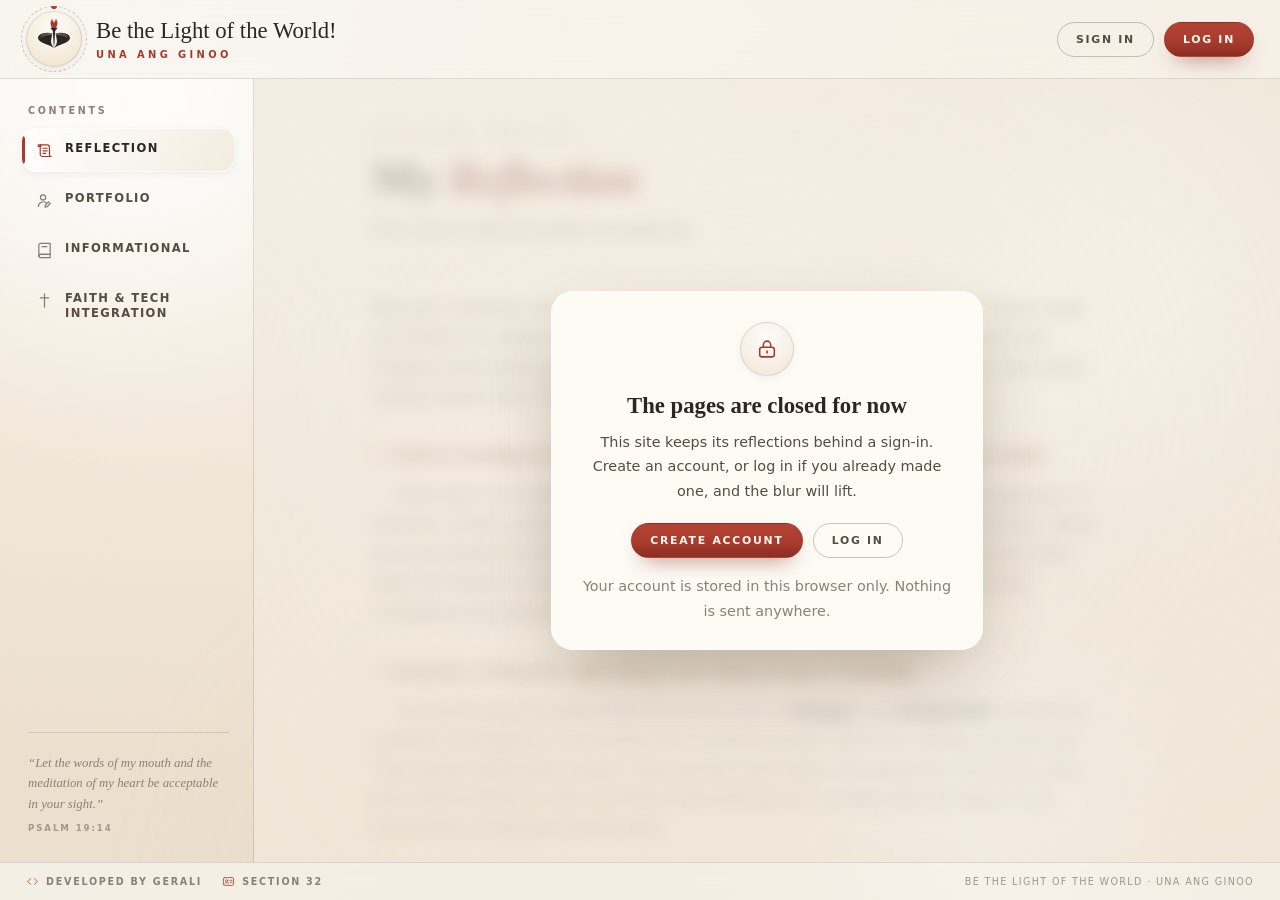
<file: index.html>
<!DOCTYPE html>
<html lang="en">
<head>
<meta charset="UTF-8">
<meta name="viewport" content="width=device-width, initial-scale=1.0">
<meta name="theme-color" content="#f2e9dc">
<meta name="description" content="Be the Light of the World — reflections on faith, integrity and responsible digital citizenship.">
<title>My Reflection · Be the Light of the World!</title>
<link rel="stylesheet" href="style.css">
</head>
<body data-page="index">

<div class="bg" aria-hidden="true">
  <span class="cloud c1"></span>
  <span class="cloud c2"></span>
  <span class="cloud c3"></span>
  <span class="cloud c4"></span>
</div>

<svg class="sprite" width="0" height="0" aria-hidden="true" focusable="false">
  <symbol id="i-scroll" viewBox="0 0 24 24"><path d="M7 4h8.5A3.5 3.5 0 0 1 19 7.5V18a2.5 2.5 0 0 0 2.5 2.5H9A3 3 0 0 1 6 17.5V4Z"/><path d="M4.2 4h2.6v2.4H4.2a1.2 1.2 0 0 1 0-2.4Z"/><path d="M9.8 8.8h6M9.8 12.4h6M9.8 16h4"/></symbol>
  <symbol id="i-user-pen" viewBox="0 0 24 24"><circle cx="10" cy="7.6" r="3.6"/><path d="M3.4 20.4a6.8 6.8 0 0 1 11.1-5"/><path d="M17.6 13.9l2.5 2.5-4.4 4.4-3 .6.6-3 4.3-4.5Z"/></symbol>
  <symbol id="i-book" viewBox="0 0 24 24"><path d="M4 4.6A2.6 2.6 0 0 1 6.6 2H20v15.4H6.6A2.6 2.6 0 0 0 4 20V4.6Z"/><path d="M4 20a2.6 2.6 0 0 1 2.6-2.6H20V22H6.6A2.6 2.6 0 0 1 4 20Z"/><path d="M8.6 6.6h6.6"/></symbol>
  <symbol id="i-cross" viewBox="0 0 24 24"><path d="M12 2.6v18.8M6.2 8.4h11.6"/></symbol>
  <symbol id="i-code" viewBox="0 0 24 24"><path d="M8.4 6.8 3.2 12l5.2 5.2M15.6 6.8 20.8 12l-5.2 5.2"/></symbol>
  <symbol id="i-id" viewBox="0 0 24 24"><rect x="2.6" y="4.8" width="18.8" height="14.4" rx="2.6"/><circle cx="8.6" cy="10.6" r="2"/><path d="M5.4 16.2c.7-1.7 1.8-2.4 3.2-2.4s2.5.7 3.2 2.4"/><path d="M14.6 9.8h4M14.6 13.4h4"/></symbol>
  <symbol id="i-lock" viewBox="0 0 24 24"><rect x="4" y="10" width="16" height="10.6" rx="2.6"/><path d="M8 10V7.4a4 4 0 0 1 8 0V10"/><path d="M12 14.2v2.2"/></symbol>
  <symbol id="i-close" viewBox="0 0 24 24"><path d="M6 6l12 12M18 6 6 18"/></symbol>
  <symbol id="i-user" viewBox="0 0 24 24"><circle cx="12" cy="8" r="3.7"/><path d="M4.6 20.4a7.4 7.4 0 0 1 14.8 0"/></symbol>
  <symbol id="i-eye" viewBox="0 0 24 24"><path d="M2 12s3.7-6.4 10-6.4S22 12 22 12s-3.7 6.4-10 6.4S2 12 2 12Z"/><circle cx="12" cy="12" r="2.6"/></symbol>
  <symbol id="i-eye-off" viewBox="0 0 24 24"><path d="M4 4l16 16"/><path d="M9.7 5.8A10.4 10.4 0 0 1 12 5.6c6.3 0 10 6.4 10 6.4a17.6 17.6 0 0 1-3.3 4"/><path d="M6.6 7.9A17.2 17.2 0 0 0 2 12s3.7 6.4 10 6.4a10.6 10.6 0 0 0 4.3-.9"/><path d="M9.9 9.9a3 3 0 0 0 4.2 4.2"/></symbol>
  <symbol id="i-check" viewBox="0 0 24 24"><path d="M4.6 12.6l5 5L19.6 7"/></symbol>
  <symbol id="i-shield" viewBox="0 0 24 24"><path d="M12 2.6 20 5.6v6.1c0 5-3.4 8.6-8 10-4.6-1.4-8-5-8-10V5.6Z"/><path d="M8.6 11.9l2.5 2.5 4.4-4.9"/></symbol>
  <symbol id="i-spark" viewBox="0 0 24 24"><path d="M12 2.6l1.9 5.6 5.6 1.9-5.6 1.9L12 17.6l-1.9-5.6L4.5 10.1l5.6-1.9Z"/></symbol>
</svg>

<div class="app">

  <header class="header">
    <div class="navbar">
      <a class="logo" href="index.html" data-nav="index" aria-label="Be the Light of the World — home">
        <span class="stage"><span class="bob"><svg id="logo" viewBox="0 0 750 750" xmlns="http://www.w3.org/2000/svg" aria-hidden="true">
          <g id="wreathGroup">
            <g id="leavesLeft"></g>
            <g id="leavesRight"></g>
          </g>
          <g id="stars"></g>
          <g id="centerEmblem">
            <g id="flameGroup">
              <path id="flame" fill="var(--red)" d="M345,234 C339,198 323,178 330,148 C334,130 349,122 345,98 C362,121 355,140 368,158 C372,147 370,134 375,124 C380,134 378,147 382,158 C395,140 388,121 405,98 C401,122 416,130 420,148 C427,178 411,198 405,234 Z"/>
            </g>
            <g id="torchGroup">
              <path id="cup" fill="var(--ink)" d="M330,228 L420,228 C420,246 402,240 392,268 L358,268 C348,240 330,246 330,228 Z"/>
              <path id="stem" fill="var(--ink)" d="M360,268 L390,268 L382,420 L375,496 L368,420 Z"/>
              <path id="graphite" fill="#cfcfcf" d="M371,478 L379,478 L375,496 Z"/>
            </g>
            <g id="bookLeft" class="book-half">
              <path fill="var(--ink)" d="M355,300 C292,282 196,292 170,332 C150,364 164,396 208,420 C252,444 318,460 372,494 C346,462 332,430 336,396 C339,364 347,330 355,300 Z"/>
              <path fill="none" stroke="#f3f1ec" stroke-width="4" stroke-linecap="round" d="M344,306 C292,296 215,308 192,338"/>
              <path fill="none" stroke="#f3f1ec" stroke-width="4" stroke-linecap="round" d="M352,316 C305,310 236,322 206,352"/>
            </g>
            <g id="bookRight" class="book-half">
              <path fill="var(--ink)" d="M395,300 C458,282 554,292 580,332 C600,364 586,396 542,420 C498,444 432,460 378,494 C404,462 418,430 414,396 C411,364 403,330 395,300 Z"/>
              <path fill="none" stroke="#f3f1ec" stroke-width="4" stroke-linecap="round" d="M406,306 C458,296 535,308 558,338"/>
              <path fill="none" stroke="#f3f1ec" stroke-width="4" stroke-linecap="round" d="M398,316 C445,310 514,322 544,352"/>
            </g>
          </g>
        </svg></span></span>
        <span class="headertxt">
          <span class="brand-title">Be the Light of the World!</span>
          <span class="brand-sub">Una ang Ginoo</span>
        </span>
      </a>

      <div class="nav-right">
        <div class="buttons guest-only">
          <button type="button" class="btn btn-ghost" data-auth="signup">Sign in</button>
          <button type="button" class="btn btn-solid" data-auth="login">Log in</button>
        </div>

        <div class="user-chip user-only" id="userChip">
          <span class="avatar" id="userAvatar">B</span>
          <span class="uname" id="userName">Reader</span>
          <button type="button" class="btn btn-ghost btn-out" id="logoutBtn">Log out</button>
        </div>

        <button type="button" class="burger" id="burger" aria-label="Open menu" aria-expanded="false" aria-controls="sidebar">
          <span></span><span></span>
        </button>
      </div>
    </div>
  </header>

  <div class="shell">

    <aside class="sidebar" id="sidebar">
      <div class="drawer-brand">
        <span class="avatar">B</span>
        <span>
          <strong>Be the Light</strong>
          <span class="brand-sub">Una ang Ginoo</span>
        </span>
      </div>

      <div class="menu">
        <p class="menu-label">Contents</p>
        <nav id="links" aria-label="Main">
          <a href="index.html" class="link active" data-nav="index" aria-current="page"><svg class="icon" aria-hidden="true"><use href="#i-scroll"></use></svg><span>Reflection</span></a>
          <a href="portfolio.html" class="link" data-nav="portfolio"><svg class="icon" aria-hidden="true"><use href="#i-user-pen"></use></svg><span>Portfolio</span></a>
          <a href="informational.html" class="link" data-nav="informational"><svg class="icon" aria-hidden="true"><use href="#i-book"></use></svg><span>Informational</span></a>
          <a href="faith-tech.html" class="link" data-nav="faith-tech"><svg class="icon" aria-hidden="true"><use href="#i-cross"></use></svg><span>Faith &amp; Tech Integration</span></a>
        </nav>
      </div>

      <div class="drawer-auth">
        <div class="guest-only">
          <button type="button" class="btn btn-ghost" data-auth="signup">Sign in</button>
          <button type="button" class="btn btn-solid" data-auth="login">Log in</button>
        </div>
        <div class="user-only">
          <div class="user-row">
            <span class="avatar" id="drawerAvatar">B</span>
            <span class="uname" id="drawerName">Reader</span>
          </div>
          <button type="button" class="btn btn-ghost" id="drawerLogout">Log out</button>
        </div>
        <p class="drawer-note">Your account is kept in this browser only. Nothing is sent to a server.</p>
      </div>

      <p class="sidebar-foot verse"></p>
    </aside>

    <main class="center" id="center">
      <div class="content" id="content">
        <div class="page-inner">

<section class="section">
  <p class="eyebrow">Reflection · Week One</p>
  <h1 class="page-title">My <em>Reflection</em></h1>
  <p class="page-lede">Every day we step into rooms we cannot see.</p>
  <hr class="rule">
</section>

<section class="section prose">
  <p class="lead">We post, comment, share, and scroll through a vast space where millions of voices meet, and where our words travel farther and last longer than we ever intended. Faith and integrity have always been tested in private places, the unobserved moment, the choice nobody would catch. The digital world has made those moments constant.</p>
</section>

<section class="section prose">
  <h2 class="claim">Faith is trusting in something greater and letting it guide every choice we make.</h2>
  <p>Faith asks us to believe that our character matters even when it earns no applause. It reminds us that a person is shaped less by their audience than by their convictions. When we pause before forwarding a rumour, when we correct a mistake we could easily hide, when we refuse to mock someone who is an easy target, we are living out a quiet confidence that goodness is worth choosing, even when it goes unseen.</p>
</section>

<section class="section prose">
  <h2 class="claim">Integrity is doing the right thing, even when no one is watching.</h2>
  <p>The word integrity comes from the same root as <strong>integer</strong> and <strong>integrated</strong>, wholeness. A person of integrity is not divided into a polished public self and a careless private one. Their words match their values. They tell the truth when a lie would be convenient, they give credit where it is due, and they treat strangers on a screen with the dignity they would show a neighbour at the door.</p>
</section>

<section class="section prose">
  <h2 class="claim">Responsible digital citizenship is using technology safely, respectfully, and responsibly online.</h2>
  <p>Citizenship means belonging to a community and accepting responsibility for its health. In digital spaces, that responsibility looks like:</p>

  <ol class="numbered">
    <li><strong>Choosing the pause.</strong> A careless post can be outrun by a screenshot. The two seconds before I press send are the only quiet moment I get, so I have learned to use them.</li>
    <li><strong>Speaking to people, not to usernames.</strong> A handle is not a shield. Behind every comment there is a name, a family, and a day that may already be heavy.</li>
    <li><strong>Giving credit where it is due.</strong> Borrowed words, borrowed art, borrowed ideas. Naming the source costs one line and returns someone else&#39;s work to them.</li>
    <li><strong>Guarding what is not mine to share.</strong> A friend&#39;s secret, a classmate&#39;s mistake, a photograph taken in a moment of trust. Privacy is not a setting; it is a courtesy.</li>
    <li><strong>Correcting myself in public.</strong> An apology written where the mistake was made is worth more than a quiet edit, and it teaches the people watching that being wrong is survivable.</li>
  </ol>
</section>

<section class="section prose">
  <p>None of this is dramatic. No one hands out a medal for the message we decide not to send, for the rumour we refuse to forward, for the credit we give away. But a lamp is not praised for its light. It is simply set somewhere useful, and it burns whether or not anyone turns to look. That is the kind of light I want to be, steady and warm and honest, in rooms where nobody is checking.</p>
</section>

<section class="section">
  <div class="note">
    <svg class="icon" aria-hidden="true"><use href="#i-spark"></use></svg>
    <div><strong>A question I keep with me.</strong> If this choice were printed beside my name tomorrow morning, would I still be comfortable with it? If the answer needs explaining, the answer is no.</div>
  </div>
</section>

<section class="section">
  <blockquote class="pull">
    Faith and integrity are not two subjects to pass. They are one habit, practised in the dark, until it becomes who we are.
    <cite>My takeaway</cite>
  </blockquote>
</section>

<section class="section prose" id="journal">
  <h2 class="sub-title">Keep a journal</h2>
  <p>A place for the paragraph you would rather not post. Whatever you write here stays in this browser, under your account, and it is nobody else&#39;s to read.</p>
  <form class="jform" id="jForm" novalidate>
    <input class="jinput" id="jTitle" maxlength="60" placeholder="Title of this entry" aria-label="Entry title">
    <textarea class="jinput jarea" id="jText" maxlength="1200" placeholder="What did you notice today? Where did it test you?" aria-label="Entry text"></textarea>
    <div class="jrow"><span class="jcount" id="jCount">0 / 1200</span><button class="btn btn-solid" type="submit">Save entry</button></div>
  </form>
  <div class="jlist" id="jList"></div>
</section>

<p class="end-mark">End of reflection</p>

        </div>
      </div>

      <div class="gate" id="gate">
        <div class="gate-card">
          <span class="gate-icon"><svg class="icon" aria-hidden="true"><use href="#i-lock"></use></svg></span>
          <h2>The pages are closed for now</h2>
          <p>This site keeps its reflections behind a sign-in. Create an account, or log in if you already made one, and the blur will lift.</p>
          <div class="gate-actions">
            <button type="button" class="btn btn-solid" data-auth="signup">Create account</button>
            <button type="button" class="btn btn-ghost" data-auth="login">Log in</button>
          </div>
          <p class="gate-note">Your account is stored in this browser only. Nothing is sent anywhere.</p>
        </div>
      </div>
    </main>

  </div>

  <footer class="footer">
    <div class="footbar">
      <div class="devinfo">
        <h5><svg class="icon" aria-hidden="true"><use href="#i-code"></use></svg>Developed by Gerali</h5>
        <h5><svg class="icon" aria-hidden="true"><use href="#i-id"></use></svg>Section 32</h5>
      </div>
      <p class="foot-note tagline">Be the Light of the World · Una ang Ginoo</p>
      <p class="foot-note verse"></p>
    </div>
  </footer>

  <div class="scrim" id="scrim" aria-hidden="true"></div>

</div>

<div class="modal" id="signupModal" role="dialog" aria-modal="true" aria-labelledby="signupTitle">
  <div class="modal-card">
    <button type="button" class="modal-close" data-close aria-label="Close sign up">
      <svg class="icon" aria-hidden="true"><use href="#i-close"></use></svg>
    </button>
    <div class="modal-head">
      <p class="brand-sub">Create an account</p>
      <h2 id="signupTitle">Sign in to read</h2>
      <p>No email needed. A name and a password, and the pages open.</p>
    </div>

    <form id="signupForm" novalidate>
      <p class="form-msg" role="alert"></p>

      <div class="field">
        <label for="suName">Your name</label>
        <div class="input-wrap">
          <svg class="icon" aria-hidden="true"><use href="#i-user"></use></svg>
          <input id="suName" name="name" type="text" autocomplete="name" placeholder="" required>
        </div>
        <p class="field-error"></p>
      </div>

      <div class="field">
        <label for="suPass">Password</label>
        <div class="input-wrap">
          <svg class="icon" aria-hidden="true"><use href="#i-lock"></use></svg>
          <input id="suPass" name="password" type="password" autocomplete="new-password" placeholder="At least 8 characters" required>
          <button type="button" class="eye-btn" aria-label="Show password">
            <svg class="icon" aria-hidden="true"><use href="#i-eye"></use></svg>
          </button>
        </div>
        <div class="meter" aria-hidden="true"><i></i></div>
        <p class="field-error"></p>
      </div>

      <div class="field">
        <label for="suConfirm">Confirm password</label>
        <div class="input-wrap">
          <svg class="icon" aria-hidden="true"><use href="#i-shield"></use></svg>
          <input id="suConfirm" name="confirm" type="password" autocomplete="new-password" placeholder="Type it once more" required>
          <button type="button" class="eye-btn" aria-label="Show password">
            <svg class="icon" aria-hidden="true"><use href="#i-eye"></use></svg>
          </button>
        </div>
        <p class="field-error"></p>
      </div>

      <label class="checkline" for="suAgree">
        <input id="suAgree" name="agree" type="checkbox">
        <span>I understand this is a school project and my details stay inside this browser.</span>
      </label>

      <button type="submit" class="btn btn-solid btn-block">Create account</button>
      <p class="form-foot">Already have one? <button type="button" class="link-btn" data-switch="loginModal">Log in</button></p>
    </form>
  </div>
</div>

<div class="modal" id="loginModal" role="dialog" aria-modal="true" aria-labelledby="loginTitle">
  <div class="modal-card">
    <button type="button" class="modal-close" data-close aria-label="Close log in">
      <svg class="icon" aria-hidden="true"><use href="#i-close"></use></svg>
    </button>
    <div class="modal-head">
      <p class="brand-sub">Welcome back</p>
      <h2 id="loginTitle">Log in</h2>
      <p>Use the name and password you signed up with on this device.</p>
    </div>

    <form id="loginForm" novalidate>
      <p class="form-msg" role="alert"></p>

      <div class="field">
        <label for="liName">Your name</label>
        <div class="input-wrap">
          <svg class="icon" aria-hidden="true"><use href="#i-user"></use></svg>
          <input id="liName" name="name" type="text" autocomplete="username" placeholder="Juana Dela Cruz" required>
        </div>
        <p class="field-error"></p>
      </div>

      <div class="field">
        <label for="liPass">Password</label>
        <div class="input-wrap">
          <svg class="icon" aria-hidden="true"><use href="#i-lock"></use></svg>
          <input id="liPass" name="password" type="password" autocomplete="current-password" placeholder="Your password" required>
          <button type="button" class="eye-btn" aria-label="Show password">
            <svg class="icon" aria-hidden="true"><use href="#i-eye"></use></svg>
          </button>
        </div>
        <p class="field-error"></p>
      </div>

      <button type="submit" class="btn btn-solid btn-block">Log in</button>
      <p class="form-foot">No account yet? <button type="button" class="link-btn" data-switch="signupModal">Sign in</button></p>
    </form>
  </div>
</div>

<div class="toast" id="toast" role="status" aria-live="polite">
  <svg class="icon" aria-hidden="true"><use href="#i-spark"></use></svg>
  <span></span>
</div>

<script src="script.js"></script>
</body>
</html>
</file>
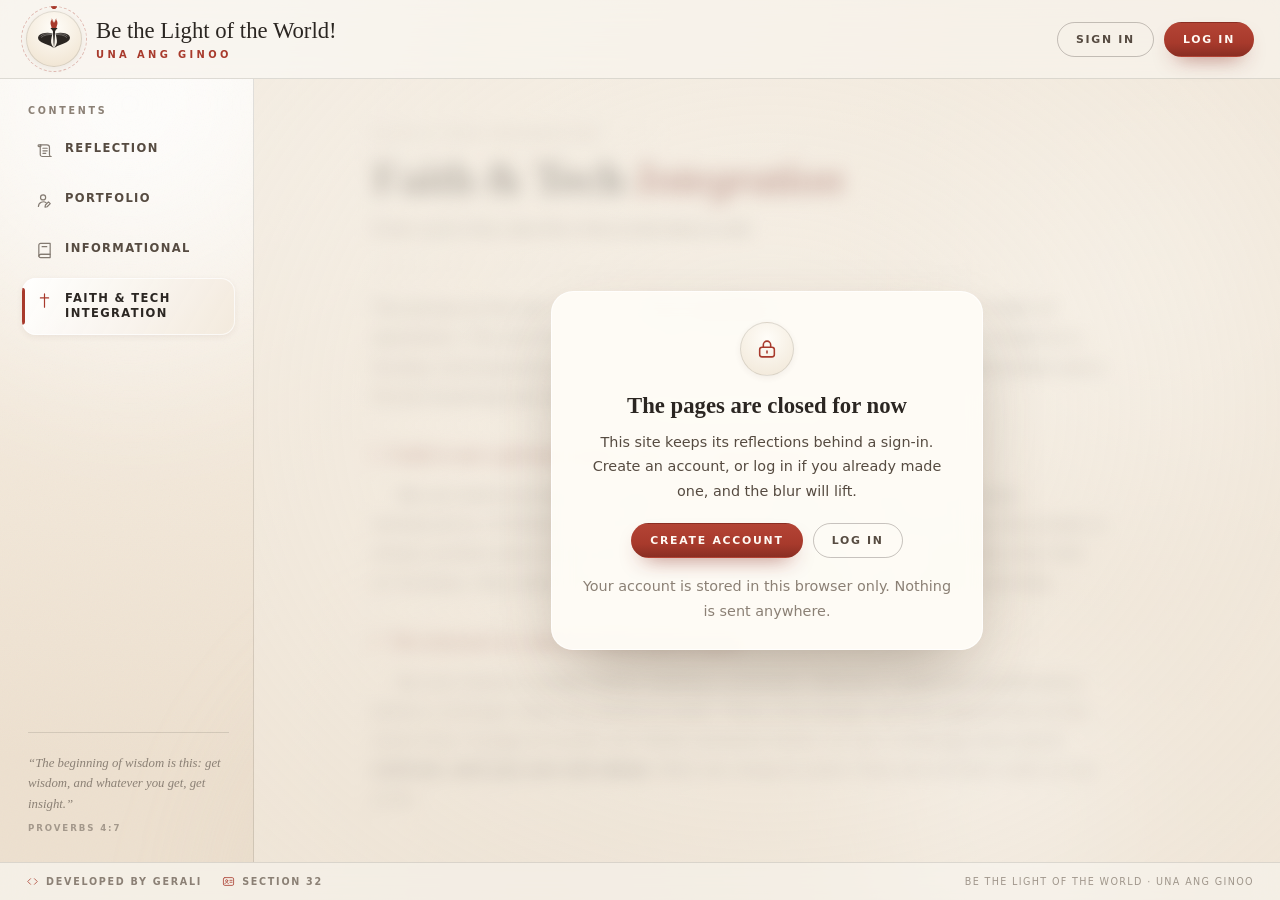
<file: faith-tech.html>
<!DOCTYPE html>
<html lang="en">
<head>
<meta charset="UTF-8">
<meta name="viewport" content="width=device-width, initial-scale=1.0">
<meta name="theme-color" content="#f2e9dc">
<meta name="description" content="Be the Light of the World — reflections on faith, integrity and responsible digital citizenship.">
<title>Faith & Tech Integration · Be the Light of the World!</title>
<link rel="stylesheet" href="style.css">
</head>
<body data-page="faith-tech">

<div class="bg" aria-hidden="true">
  <span class="cloud c1"></span>
  <span class="cloud c2"></span>
  <span class="cloud c3"></span>
  <span class="cloud c4"></span>
</div>

<svg class="sprite" width="0" height="0" aria-hidden="true" focusable="false">
  <symbol id="i-scroll" viewBox="0 0 24 24"><path d="M7 4h8.5A3.5 3.5 0 0 1 19 7.5V18a2.5 2.5 0 0 0 2.5 2.5H9A3 3 0 0 1 6 17.5V4Z"/><path d="M4.2 4h2.6v2.4H4.2a1.2 1.2 0 0 1 0-2.4Z"/><path d="M9.8 8.8h6M9.8 12.4h6M9.8 16h4"/></symbol>
  <symbol id="i-user-pen" viewBox="0 0 24 24"><circle cx="10" cy="7.6" r="3.6"/><path d="M3.4 20.4a6.8 6.8 0 0 1 11.1-5"/><path d="M17.6 13.9l2.5 2.5-4.4 4.4-3 .6.6-3 4.3-4.5Z"/></symbol>
  <symbol id="i-book" viewBox="0 0 24 24"><path d="M4 4.6A2.6 2.6 0 0 1 6.6 2H20v15.4H6.6A2.6 2.6 0 0 0 4 20V4.6Z"/><path d="M4 20a2.6 2.6 0 0 1 2.6-2.6H20V22H6.6A2.6 2.6 0 0 1 4 20Z"/><path d="M8.6 6.6h6.6"/></symbol>
  <symbol id="i-cross" viewBox="0 0 24 24"><path d="M12 2.6v18.8M6.2 8.4h11.6"/></symbol>
  <symbol id="i-code" viewBox="0 0 24 24"><path d="M8.4 6.8 3.2 12l5.2 5.2M15.6 6.8 20.8 12l-5.2 5.2"/></symbol>
  <symbol id="i-id" viewBox="0 0 24 24"><rect x="2.6" y="4.8" width="18.8" height="14.4" rx="2.6"/><circle cx="8.6" cy="10.6" r="2"/><path d="M5.4 16.2c.7-1.7 1.8-2.4 3.2-2.4s2.5.7 3.2 2.4"/><path d="M14.6 9.8h4M14.6 13.4h4"/></symbol>
  <symbol id="i-lock" viewBox="0 0 24 24"><rect x="4" y="10" width="16" height="10.6" rx="2.6"/><path d="M8 10V7.4a4 4 0 0 1 8 0V10"/><path d="M12 14.2v2.2"/></symbol>
  <symbol id="i-close" viewBox="0 0 24 24"><path d="M6 6l12 12M18 6 6 18"/></symbol>
  <symbol id="i-user" viewBox="0 0 24 24"><circle cx="12" cy="8" r="3.7"/><path d="M4.6 20.4a7.4 7.4 0 0 1 14.8 0"/></symbol>
  <symbol id="i-eye" viewBox="0 0 24 24"><path d="M2 12s3.7-6.4 10-6.4S22 12 22 12s-3.7 6.4-10 6.4S2 12 2 12Z"/><circle cx="12" cy="12" r="2.6"/></symbol>
  <symbol id="i-eye-off" viewBox="0 0 24 24"><path d="M4 4l16 16"/><path d="M9.7 5.8A10.4 10.4 0 0 1 12 5.6c6.3 0 10 6.4 10 6.4a17.6 17.6 0 0 1-3.3 4"/><path d="M6.6 7.9A17.2 17.2 0 0 0 2 12s3.7 6.4 10 6.4a10.6 10.6 0 0 0 4.3-.9"/><path d="M9.9 9.9a3 3 0 0 0 4.2 4.2"/></symbol>
  <symbol id="i-check" viewBox="0 0 24 24"><path d="M4.6 12.6l5 5L19.6 7"/></symbol>
  <symbol id="i-shield" viewBox="0 0 24 24"><path d="M12 2.6 20 5.6v6.1c0 5-3.4 8.6-8 10-4.6-1.4-8-5-8-10V5.6Z"/><path d="M8.6 11.9l2.5 2.5 4.4-4.9"/></symbol>
  <symbol id="i-spark" viewBox="0 0 24 24"><path d="M12 2.6l1.9 5.6 5.6 1.9-5.6 1.9L12 17.6l-1.9-5.6L4.5 10.1l5.6-1.9Z"/></symbol>
</svg>

<div class="app">

  <header class="header">
    <div class="navbar">
      <a class="logo" href="index.html" data-nav="index" aria-label="Be the Light of the World — home">
        <span class="stage"><span class="bob"><svg id="logo" viewBox="0 0 750 750" xmlns="http://www.w3.org/2000/svg" aria-hidden="true">
          <g id="wreathGroup">
            <g id="leavesLeft"></g>
            <g id="leavesRight"></g>
          </g>
          <g id="stars"></g>
          <g id="centerEmblem">
            <g id="flameGroup">
              <path id="flame" fill="var(--red)" d="M345,234 C339,198 323,178 330,148 C334,130 349,122 345,98 C362,121 355,140 368,158 C372,147 370,134 375,124 C380,134 378,147 382,158 C395,140 388,121 405,98 C401,122 416,130 420,148 C427,178 411,198 405,234 Z"/>
            </g>
            <g id="torchGroup">
              <path id="cup" fill="var(--ink)" d="M330,228 L420,228 C420,246 402,240 392,268 L358,268 C348,240 330,246 330,228 Z"/>
              <path id="stem" fill="var(--ink)" d="M360,268 L390,268 L382,420 L375,496 L368,420 Z"/>
              <path id="graphite" fill="#cfcfcf" d="M371,478 L379,478 L375,496 Z"/>
            </g>
            <g id="bookLeft" class="book-half">
              <path fill="var(--ink)" d="M355,300 C292,282 196,292 170,332 C150,364 164,396 208,420 C252,444 318,460 372,494 C346,462 332,430 336,396 C339,364 347,330 355,300 Z"/>
              <path fill="none" stroke="#f3f1ec" stroke-width="4" stroke-linecap="round" d="M344,306 C292,296 215,308 192,338"/>
              <path fill="none" stroke="#f3f1ec" stroke-width="4" stroke-linecap="round" d="M352,316 C305,310 236,322 206,352"/>
            </g>
            <g id="bookRight" class="book-half">
              <path fill="var(--ink)" d="M395,300 C458,282 554,292 580,332 C600,364 586,396 542,420 C498,444 432,460 378,494 C404,462 418,430 414,396 C411,364 403,330 395,300 Z"/>
              <path fill="none" stroke="#f3f1ec" stroke-width="4" stroke-linecap="round" d="M406,306 C458,296 535,308 558,338"/>
              <path fill="none" stroke="#f3f1ec" stroke-width="4" stroke-linecap="round" d="M398,316 C445,310 514,322 544,352"/>
            </g>
          </g>
        </svg></span></span>
        <span class="headertxt">
          <span class="brand-title">Be the Light of the World!</span>
          <span class="brand-sub">Una ang Ginoo</span>
        </span>
      </a>

      <div class="nav-right">
        <div class="buttons guest-only">
          <button type="button" class="btn btn-ghost" data-auth="signup">Sign in</button>
          <button type="button" class="btn btn-solid" data-auth="login">Log in</button>
        </div>

        <div class="user-chip user-only" id="userChip">
          <span class="avatar" id="userAvatar">B</span>
          <span class="uname" id="userName">Reader</span>
          <button type="button" class="btn btn-ghost btn-out" id="logoutBtn">Log out</button>
        </div>

        <button type="button" class="burger" id="burger" aria-label="Open menu" aria-expanded="false" aria-controls="sidebar">
          <span></span><span></span>
        </button>
      </div>
    </div>
  </header>

  <div class="shell">

    <aside class="sidebar" id="sidebar">
      <div class="drawer-brand">
        <span class="avatar">B</span>
        <span>
          <strong>Be the Light</strong>
          <span class="brand-sub">Una ang Ginoo</span>
        </span>
      </div>

      <div class="menu">
        <p class="menu-label">Contents</p>
        <nav id="links" aria-label="Main">
          <a href="index.html" class="link" data-nav="index"><svg class="icon" aria-hidden="true"><use href="#i-scroll"></use></svg><span>Reflection</span></a>
          <a href="portfolio.html" class="link" data-nav="portfolio"><svg class="icon" aria-hidden="true"><use href="#i-user-pen"></use></svg><span>Portfolio</span></a>
          <a href="informational.html" class="link" data-nav="informational"><svg class="icon" aria-hidden="true"><use href="#i-book"></use></svg><span>Informational</span></a>
          <a href="faith-tech.html" class="link active" data-nav="faith-tech" aria-current="page"><svg class="icon" aria-hidden="true"><use href="#i-cross"></use></svg><span>Faith &amp; Tech Integration</span></a>
        </nav>
      </div>

      <div class="drawer-auth">
        <div class="guest-only">
          <button type="button" class="btn btn-ghost" data-auth="signup">Sign in</button>
          <button type="button" class="btn btn-solid" data-auth="login">Log in</button>
        </div>
        <div class="user-only">
          <div class="user-row">
            <span class="avatar" id="drawerAvatar">B</span>
            <span class="uname" id="drawerName">Reader</span>
          </div>
          <button type="button" class="btn btn-ghost" id="drawerLogout">Log out</button>
        </div>
        <p class="drawer-note">Your account is kept in this browser only. Nothing is sent to a server.</p>
      </div>

      <p class="sidebar-foot verse"></p>
    </aside>

    <main class="center" id="center">
      <div class="content" id="content">
        <div class="page-inner">

<section class="section">
  <p class="eyebrow">Faith &amp; Tech Integration · </p>
  <h1 class="page-title">Faith &amp; Tech <em>Integration</em></h1>
  <p class="page-lede">If the Lord is first, then He is first in the feed as well.</p>
  <hr class="rule">
</section>

<section class="section prose">
  <p class="lead">The phrase at the top of this site, <strong>Una ang Ginoo</strong>, is not decoration. It is an order of operations. The Lord first, then the work, then the post. It is easy to say in a chapel on a Sunday morning and much harder to keep at eleven at night with a reply half-written and a thumb hovering over send.</p>
</section>

<section class="section prose">
  <h2 class="claim">Faith is not a private matter, but it is a personal one.</h2>
  <p>We are told to be light, and light is not shy. It reaches into rooms it was never introduced to. A follower of Christ does not close the browser to become holy; the screen is simply another place where the same self keeps showing up. If our convictions only hold on Sundays, they were never convictions. They were habits of the company we keep.</p>
</section>

<section class="section prose">
  <h2 class="claim">The internet is a mission field with no gate.</h2>
  <p>No one checks a badge before reading a comment. Nobody is asked for qualifications before a stranger takes our words to heart. That is the danger and the opportunity at the same time. A page of insults can follow someone home; so can a message that says <strong>I noticed, and you are not alone</strong>. Both are cheap to send. Only one of them costs us our pride.</p>
</section>

<section class="section prose">
  <h2 class="claim">Rest is a command, and notifications are not an exception.</h2>
  <p>The Sabbath was made for people, not the other way around. A day of rest is not earned by finishing the feed; the feed never finishes. Turning off notifications for one evening is a small act of trust that the world will keep turning without our commentary. It usually does.</p>
</section>

<section class="section prose">
  <h2 class="claim">A lamp is not a spotlight.</h2>
  <p>A lamp is placed where it is useful. It does not lean toward the crowd, and it does not measure its worth in viewers. The pull of the internet is always toward the spotlight: the profile picture, the follower count, the clever line, the small internal scoreboard nobody admits to keeping. Faith gently turns the lamp back around. The question is not whether people saw it. The question is whether it helped anyone see.</p>
</section>

<section class="section">
  <h3 class="sub-title">Six habits I am trying to keep</h3>
  <ol class="numbered">
    <li><strong>Pray before posting.</strong> Ten seconds, one honest question: does this reflect the person I want to be at my best?</li>
    <li><strong>Ask who it serves.</strong> If the answer is only my own reputation, it can wait.</li>
    <li><strong>Encourage someone in private.</strong> Praise given where nobody can see it teaches the heart better than praise given on a timeline.</li>
    <li><strong>Keep one day quiet.</strong> A weekly fast from the feed, not as a punishment but as a reminder of who actually holds the world together.</li>
    <li><strong>Tell the truth slowly.</strong> Corrections, credit, and confessions are better late than never said.</li>
    <li><strong>Leave the last word to someone else.</strong> There is a particular grace in letting a point go unproven.</li>
  </ol>
</section>

<section class="section">
  <blockquote class="pull">
    A candle does not argue with the darkness. It simply burns where it was placed.
    <cite>Something I keep relearning</cite>
  </blockquote>
</section>

<section class="section prose">
  <p>Faith and technology were never opposites, and they are not partners either. One is the ground we stand on. The other is a tool in our hands. The tool is not good or evil; it amplifies whatever it finds. This is why the work of discipleship happens before the screen lights up, in the quiet where no one is counting, so that when the screen does light up, what comes out already belongs to God.</p>
  <p><strong>Una ang Ginoo.</strong> Then the post. Then the rest of the day, in that order, one small decision at a time.</p>
</section>

<section class="section prose" id="kindness">
  <h2 class="sub-title">Make a kindness card</h2>
  <p>Something you can actually send. Choose a name, write six honest words, and the card saves as an image you can hand to someone.</p>
  <div class="kwrap">
    <div class="kform">
      <label>To<input class="jinput" id="kTo" maxlength="24" value="A friend"></label>
      <label>Message<textarea class="jinput jarea" id="kMsg" rows="3" maxlength="150">You were kind today when nobody was watching. I noticed.</textarea></label>
      <label>Colour<select class="jinput" id="kTheme"><option value="sand">Parchment</option><option value="ink">Ink</option><option value="red">Ember</option></select></label>
      <button class="btn btn-solid" type="button" id="kDown">Download PNG</button>
      <p class="knote">1080 × 1350 pixels. Saved straight to your downloads.</p>
    </div>
    <canvas class="kcanvas" id="kCanvas" width="1080" height="1350" aria-label="Kindness card preview"></canvas>
  </div>
</section>

<p class="end-mark">End of reflection</p>

        </div>
      </div>

      <div class="gate" id="gate">
        <div class="gate-card">
          <span class="gate-icon"><svg class="icon" aria-hidden="true"><use href="#i-lock"></use></svg></span>
          <h2>The pages are closed for now</h2>
          <p>This site keeps its reflections behind a sign-in. Create an account, or log in if you already made one, and the blur will lift.</p>
          <div class="gate-actions">
            <button type="button" class="btn btn-solid" data-auth="signup">Create account</button>
            <button type="button" class="btn btn-ghost" data-auth="login">Log in</button>
          </div>
          <p class="gate-note">Your account is stored in this browser only. Nothing is sent anywhere.</p>
        </div>
      </div>
    </main>

  </div>

  <footer class="footer">
    <div class="footbar">
      <div class="devinfo">
        <h5><svg class="icon" aria-hidden="true"><use href="#i-code"></use></svg>Developed by Gerali</h5>
        <h5><svg class="icon" aria-hidden="true"><use href="#i-id"></use></svg>Section 32</h5>
      </div>
      <p class="foot-note tagline">Be the Light of the World · Una ang Ginoo</p>
      <p class="foot-note verse"></p>
    </div>
  </footer>

  <div class="scrim" id="scrim" aria-hidden="true"></div>

</div>

<div class="modal" id="signupModal" role="dialog" aria-modal="true" aria-labelledby="signupTitle">
  <div class="modal-card">
    <button type="button" class="modal-close" data-close aria-label="Close sign up">
      <svg class="icon" aria-hidden="true"><use href="#i-close"></use></svg>
    </button>
    <div class="modal-head">
      <p class="brand-sub">Create an account</p>
      <h2 id="signupTitle">Sign in to read</h2>
      <p>No email needed. A name and a password, and the pages open.</p>
    </div>

    <form id="signupForm" novalidate>
      <p class="form-msg" role="alert"></p>

      <div class="field">
        <label for="suName">Your name</label>
        <div class="input-wrap">
          <svg class="icon" aria-hidden="true"><use href="#i-user"></use></svg>
          <input id="suName" name="name" type="text" autocomplete="name" placeholder="Juana Dela Cruz" required>
        </div>
        <p class="field-error"></p>
      </div>

      <div class="field">
        <label for="suPass">Password</label>
        <div class="input-wrap">
          <svg class="icon" aria-hidden="true"><use href="#i-lock"></use></svg>
          <input id="suPass" name="password" type="password" autocomplete="new-password" placeholder="At least 8 characters" required>
          <button type="button" class="eye-btn" aria-label="Show password">
            <svg class="icon" aria-hidden="true"><use href="#i-eye"></use></svg>
          </button>
        </div>
        <div class="meter" aria-hidden="true"><i></i></div>
        <p class="field-error"></p>
      </div>

      <div class="field">
        <label for="suConfirm">Confirm password</label>
        <div class="input-wrap">
          <svg class="icon" aria-hidden="true"><use href="#i-shield"></use></svg>
          <input id="suConfirm" name="confirm" type="password" autocomplete="new-password" placeholder="Type it once more" required>
          <button type="button" class="eye-btn" aria-label="Show password">
            <svg class="icon" aria-hidden="true"><use href="#i-eye"></use></svg>
          </button>
        </div>
        <p class="field-error"></p>
      </div>

      <label class="checkline" for="suAgree">
        <input id="suAgree" name="agree" type="checkbox">
        <span>I understand this is a school project and my details stay inside this browser.</span>
      </label>

      <button type="submit" class="btn btn-solid btn-block">Create account</button>
      <p class="form-foot">Already have one? <button type="button" class="link-btn" data-switch="loginModal">Log in</button></p>
    </form>
  </div>
</div>

<div class="modal" id="loginModal" role="dialog" aria-modal="true" aria-labelledby="loginTitle">
  <div class="modal-card">
    <button type="button" class="modal-close" data-close aria-label="Close log in">
      <svg class="icon" aria-hidden="true"><use href="#i-close"></use></svg>
    </button>
    <div class="modal-head">
      <p class="brand-sub">Welcome back</p>
      <h2 id="loginTitle">Log in</h2>
      <p>Use the name and password you signed up with on this device.</p>
    </div>

    <form id="loginForm" novalidate>
      <p class="form-msg" role="alert"></p>

      <div class="field">
        <label for="liName">Your name</label>
        <div class="input-wrap">
          <svg class="icon" aria-hidden="true"><use href="#i-user"></use></svg>
          <input id="liName" name="name" type="text" autocomplete="username" placeholder="Juana Dela Cruz" required>
        </div>
        <p class="field-error"></p>
      </div>

      <div class="field">
        <label for="liPass">Password</label>
        <div class="input-wrap">
          <svg class="icon" aria-hidden="true"><use href="#i-lock"></use></svg>
          <input id="liPass" name="password" type="password" autocomplete="current-password" placeholder="Your password" required>
          <button type="button" class="eye-btn" aria-label="Show password">
            <svg class="icon" aria-hidden="true"><use href="#i-eye"></use></svg>
          </button>
        </div>
        <p class="field-error"></p>
      </div>

      <button type="submit" class="btn btn-solid btn-block">Log in</button>
      <p class="form-foot">No account yet? <button type="button" class="link-btn" data-switch="signupModal">Sign in</button></p>
    </form>
  </div>
</div>

<div class="toast" id="toast" role="status" aria-live="polite">
  <svg class="icon" aria-hidden="true"><use href="#i-spark"></use></svg>
  <span></span>
</div>

<script src="script.js"></script>
</body>
</html>
</file>
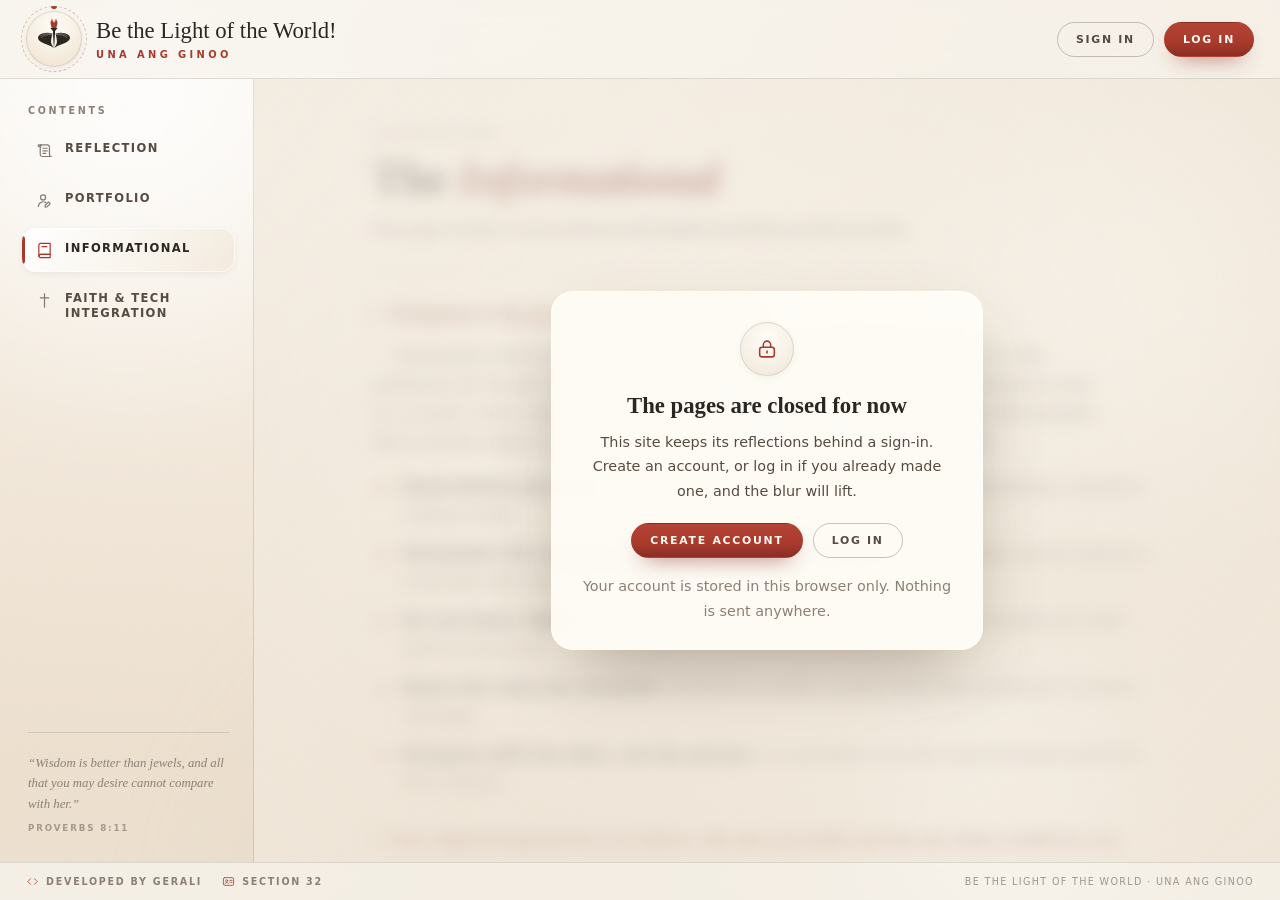
<file: informational.html>
<!DOCTYPE html>
<html lang="en">
<head>
<meta charset="UTF-8">
<meta name="viewport" content="width=device-width, initial-scale=1.0">
<meta name="theme-color" content="#f2e9dc">
<meta name="description" content="Be the Light of the World — reflections on faith, integrity and responsible digital citizenship.">
<title>The Informational · Be the Light of the World!</title>
<link rel="stylesheet" href="style.css">
</head>
<body data-page="informational">

<div class="bg" aria-hidden="true">
  <span class="cloud c1"></span>
  <span class="cloud c2"></span>
  <span class="cloud c3"></span>
  <span class="cloud c4"></span>
</div>

<svg class="sprite" width="0" height="0" aria-hidden="true" focusable="false">
  <symbol id="i-scroll" viewBox="0 0 24 24"><path d="M7 4h8.5A3.5 3.5 0 0 1 19 7.5V18a2.5 2.5 0 0 0 2.5 2.5H9A3 3 0 0 1 6 17.5V4Z"/><path d="M4.2 4h2.6v2.4H4.2a1.2 1.2 0 0 1 0-2.4Z"/><path d="M9.8 8.8h6M9.8 12.4h6M9.8 16h4"/></symbol>
  <symbol id="i-user-pen" viewBox="0 0 24 24"><circle cx="10" cy="7.6" r="3.6"/><path d="M3.4 20.4a6.8 6.8 0 0 1 11.1-5"/><path d="M17.6 13.9l2.5 2.5-4.4 4.4-3 .6.6-3 4.3-4.5Z"/></symbol>
  <symbol id="i-book" viewBox="0 0 24 24"><path d="M4 4.6A2.6 2.6 0 0 1 6.6 2H20v15.4H6.6A2.6 2.6 0 0 0 4 20V4.6Z"/><path d="M4 20a2.6 2.6 0 0 1 2.6-2.6H20V22H6.6A2.6 2.6 0 0 1 4 20Z"/><path d="M8.6 6.6h6.6"/></symbol>
  <symbol id="i-cross" viewBox="0 0 24 24"><path d="M12 2.6v18.8M6.2 8.4h11.6"/></symbol>
  <symbol id="i-code" viewBox="0 0 24 24"><path d="M8.4 6.8 3.2 12l5.2 5.2M15.6 6.8 20.8 12l-5.2 5.2"/></symbol>
  <symbol id="i-id" viewBox="0 0 24 24"><rect x="2.6" y="4.8" width="18.8" height="14.4" rx="2.6"/><circle cx="8.6" cy="10.6" r="2"/><path d="M5.4 16.2c.7-1.7 1.8-2.4 3.2-2.4s2.5.7 3.2 2.4"/><path d="M14.6 9.8h4M14.6 13.4h4"/></symbol>
  <symbol id="i-lock" viewBox="0 0 24 24"><rect x="4" y="10" width="16" height="10.6" rx="2.6"/><path d="M8 10V7.4a4 4 0 0 1 8 0V10"/><path d="M12 14.2v2.2"/></symbol>
  <symbol id="i-close" viewBox="0 0 24 24"><path d="M6 6l12 12M18 6 6 18"/></symbol>
  <symbol id="i-user" viewBox="0 0 24 24"><circle cx="12" cy="8" r="3.7"/><path d="M4.6 20.4a7.4 7.4 0 0 1 14.8 0"/></symbol>
  <symbol id="i-eye" viewBox="0 0 24 24"><path d="M2 12s3.7-6.4 10-6.4S22 12 22 12s-3.7 6.4-10 6.4S2 12 2 12Z"/><circle cx="12" cy="12" r="2.6"/></symbol>
  <symbol id="i-eye-off" viewBox="0 0 24 24"><path d="M4 4l16 16"/><path d="M9.7 5.8A10.4 10.4 0 0 1 12 5.6c6.3 0 10 6.4 10 6.4a17.6 17.6 0 0 1-3.3 4"/><path d="M6.6 7.9A17.2 17.2 0 0 0 2 12s3.7 6.4 10 6.4a10.6 10.6 0 0 0 4.3-.9"/><path d="M9.9 9.9a3 3 0 0 0 4.2 4.2"/></symbol>
  <symbol id="i-check" viewBox="0 0 24 24"><path d="M4.6 12.6l5 5L19.6 7"/></symbol>
  <symbol id="i-shield" viewBox="0 0 24 24"><path d="M12 2.6 20 5.6v6.1c0 5-3.4 8.6-8 10-4.6-1.4-8-5-8-10V5.6Z"/><path d="M8.6 11.9l2.5 2.5 4.4-4.9"/></symbol>
  <symbol id="i-spark" viewBox="0 0 24 24"><path d="M12 2.6l1.9 5.6 5.6 1.9-5.6 1.9L12 17.6l-1.9-5.6L4.5 10.1l5.6-1.9Z"/></symbol>
</svg>

<div class="app">

  <header class="header">
    <div class="navbar">
      <a class="logo" href="index.html" data-nav="index" aria-label="Be the Light of the World — home">
        <span class="stage"><span class="bob"><svg id="logo" viewBox="0 0 750 750" xmlns="http://www.w3.org/2000/svg" aria-hidden="true">
          <g id="wreathGroup">
            <g id="leavesLeft"></g>
            <g id="leavesRight"></g>
          </g>
          <g id="stars"></g>
          <g id="centerEmblem">
            <g id="flameGroup">
              <path id="flame" fill="var(--red)" d="M345,234 C339,198 323,178 330,148 C334,130 349,122 345,98 C362,121 355,140 368,158 C372,147 370,134 375,124 C380,134 378,147 382,158 C395,140 388,121 405,98 C401,122 416,130 420,148 C427,178 411,198 405,234 Z"/>
            </g>
            <g id="torchGroup">
              <path id="cup" fill="var(--ink)" d="M330,228 L420,228 C420,246 402,240 392,268 L358,268 C348,240 330,246 330,228 Z"/>
              <path id="stem" fill="var(--ink)" d="M360,268 L390,268 L382,420 L375,496 L368,420 Z"/>
              <path id="graphite" fill="#cfcfcf" d="M371,478 L379,478 L375,496 Z"/>
            </g>
            <g id="bookLeft" class="book-half">
              <path fill="var(--ink)" d="M355,300 C292,282 196,292 170,332 C150,364 164,396 208,420 C252,444 318,460 372,494 C346,462 332,430 336,396 C339,364 347,330 355,300 Z"/>
              <path fill="none" stroke="#f3f1ec" stroke-width="4" stroke-linecap="round" d="M344,306 C292,296 215,308 192,338"/>
              <path fill="none" stroke="#f3f1ec" stroke-width="4" stroke-linecap="round" d="M352,316 C305,310 236,322 206,352"/>
            </g>
            <g id="bookRight" class="book-half">
              <path fill="var(--ink)" d="M395,300 C458,282 554,292 580,332 C600,364 586,396 542,420 C498,444 432,460 378,494 C404,462 418,430 414,396 C411,364 403,330 395,300 Z"/>
              <path fill="none" stroke="#f3f1ec" stroke-width="4" stroke-linecap="round" d="M406,306 C458,296 535,308 558,338"/>
              <path fill="none" stroke="#f3f1ec" stroke-width="4" stroke-linecap="round" d="M398,316 C445,310 514,322 544,352"/>
            </g>
          </g>
        </svg></span></span>
        <span class="headertxt">
          <span class="brand-title">Be the Light of the World!</span>
          <span class="brand-sub">Una ang Ginoo</span>
        </span>
      </a>

      <div class="nav-right">
        <div class="buttons guest-only">
          <button type="button" class="btn btn-ghost" data-auth="signup">Sign in</button>
          <button type="button" class="btn btn-solid" data-auth="login">Log in</button>
        </div>

        <div class="user-chip user-only" id="userChip">
          <span class="avatar" id="userAvatar">B</span>
          <span class="uname" id="userName">Reader</span>
          <button type="button" class="btn btn-ghost btn-out" id="logoutBtn">Log out</button>
        </div>

        <button type="button" class="burger" id="burger" aria-label="Open menu" aria-expanded="false" aria-controls="sidebar">
          <span></span><span></span>
        </button>
      </div>
    </div>
  </header>

  <div class="shell">

    <aside class="sidebar" id="sidebar">
      <div class="drawer-brand">
        <span class="avatar">B</span>
        <span>
          <strong>Be the Light</strong>
          <span class="brand-sub">Una ang Ginoo</span>
        </span>
      </div>

      <div class="menu">
        <p class="menu-label">Contents</p>
        <nav id="links" aria-label="Main">
          <a href="index.html" class="link" data-nav="index"><svg class="icon" aria-hidden="true"><use href="#i-scroll"></use></svg><span>Reflection</span></a>
          <a href="portfolio.html" class="link" data-nav="portfolio"><svg class="icon" aria-hidden="true"><use href="#i-user-pen"></use></svg><span>Portfolio</span></a>
          <a href="informational.html" class="link active" data-nav="informational" aria-current="page"><svg class="icon" aria-hidden="true"><use href="#i-book"></use></svg><span>Informational</span></a>
          <a href="faith-tech.html" class="link" data-nav="faith-tech"><svg class="icon" aria-hidden="true"><use href="#i-cross"></use></svg><span>Faith &amp; Tech Integration</span></a>
        </nav>
      </div>

      <div class="drawer-auth">
        <div class="guest-only">
          <button type="button" class="btn btn-ghost" data-auth="signup">Sign in</button>
          <button type="button" class="btn btn-solid" data-auth="login">Log in</button>
        </div>
        <div class="user-only">
          <div class="user-row">
            <span class="avatar" id="drawerAvatar">B</span>
            <span class="uname" id="drawerName">Reader</span>
          </div>
          <button type="button" class="btn btn-ghost" id="drawerLogout">Log out</button>
        </div>
        <p class="drawer-note">Your account is kept in this browser only. Nothing is sent to a server.</p>
      </div>

      <p class="sidebar-foot verse"></p>
    </aside>

    <main class="center" id="center">
      <div class="content" id="content">
        <div class="page-inner">

<section class="section">
  <p class="eyebrow">Informational · </p>
  <h1 class="page-title">The <em>Informational</em></h1>
  <p class="page-lede">One page of notes I wish someone had handed me before my first account.</p>
  <hr class="rule">
</section>

<section class="section prose">
  <h2 class="claim">Netiquette is the grammar of respect online.</h2>
  <p>Netiquette is the set of unwritten rules that keep a shared space usable. It is not politeness for its own sake. Typing in all capitals reads as shouting, sarcasm loses its tone on a screen, and a reply written in anger at midnight almost never improves with daylight. Most of what makes a platform ugly is not cruelty. It is carelessness at speed.</p>
  <ul class="plain">
    <li><strong>Read before you reply.</strong> Half of every argument online is two people answering a sentence nobody wrote.</li>
    <li><strong>Remember the audience is bigger than the addressee.</strong> A private joke can be read by a classmate who was not invited to laugh.</li>
    <li><strong>Do not feed a fight.</strong> You do not owe anyone a reply, especially at the moment you most want to send one.</li>
    <li><strong>Name the help you received.</strong> Gratitude in public is worth more than gratitude in a direct message.</li>
    <li><strong>Disagree with the idea, not the person.</strong> It is possible to be firm and still leave someone their dignity.</li>
  </ul>
</section>

<section class="section prose">
  <h2 class="claim">Your digital footprint has two halves: the one you build and the one others build for you.</h2>
  <p>The active footprint is what you choose to publish: posts, comments, uploads, the accounts you follow. The passive footprint is what gets collected around you: your location, your device, the websites you open at eleven at night, the photos other people tag you in, the comments you leave under a news page. You control the first with discipline. You control the second with settings, and with the company you keep.</p>
  <div class="card-grid">
    <div class="card">
      <h4>Active</h4>
      <p>What you post, what you say, what you share. Presume it is permanent, printable, and searchable by a future employer.</p>
    </div>
    <div class="card">
      <h4>Passive</h4>
      <p>What is collected while you use a service. Location history, cookies, device identifiers, and the tags other people add to your face.</p>
    </div>
  </div>
  <div class="note">
    <svg class="icon" aria-hidden="true"><use href="#i-shield"></use></svg>
    <div><strong>Deleting is not erasing.</strong> A screenshot outlives the original post, and an archive outlives the screenshot. The only reliable protection is not publishing it in the first place.</div>
  </div>
</section>

<section class="section prose">
  <h2 class="claim">Data privacy is a right, not a favour.</h2>
  <p>In the Philippines, Republic Act No. 10173, the Data Privacy Act of 2012, requires organisations to protect personal information and gives every person the right to be informed, to object, to access, and to correct it. That law is a floor, not a ceiling. Good sense sets a lower limit still: if you would not hand it to a stranger in the street, do not hand it to a form on the internet.</p>
  <p>What I keep off a public profile:</p>
  <ul class="plain">
    <li><strong>My full home address and my daily schedule.</strong> A location is not a detail; it is an invitation if the wrong person reads it.</li>
    <li><strong>Live location and &#34;I am home alone&#34; posts.</strong> Post the photo when you have already left the building.</li>
    <li><strong>Birthdays paired with security answers.</strong> Mother&#39;s maiden name, first pet, first school. That is a password reset waiting to happen.</li>
    <li><strong>Photos of documents.</strong> School IDs, receipts, tickets, bank screens. The number is the point, and the photo is the leak.</li>
    <li><strong>Other people&#39;s children, plates, and faces.</strong> Their consent is not mine to give.</li>
  </ul>
</section>

<section class="section prose">
  <h2 class="claim">Before you share, run it through three gates: is it true, is it kind, is it necessary.</h2>
  <p>A claim does not become true because it is written clearly, and it does not become trustworthy because a friend reposted it. Screenshots are the easiest things in the world to make and the hardest to verify. The work of checking takes about ninety seconds, which is longer than most of us give, and shorter than the time it takes to apologise.</p>
  <ol class="numbered">
    <li><strong>Find the original.</strong> Not the screenshot, not the summary. The post, the report, the document itself, on the page where it was first published.</li>
    <li><strong>Check the date.</strong> A great number of viral warnings are true, old, and already resolved.</li>
    <li><strong>Look for a second voice.</strong> If a story is real, someone outside the first source is reporting the same facts.</li>
    <li><strong>Ask who benefits.</strong> Outrage travels faster than correction because outrage is easier to sell.</li>
    <li><strong>If you cannot verify it, do not forward it.</strong> Silence is not a lie, but a rumour with your name on it is.</li>
  </ol>
</section>

<section class="section prose">
  <h2 class="claim">Copyright is not a technicality.</h2>
  <p>Plagiarism is presenting someone else&#39;s work as your own, and it does not require intent. Copying a paragraph without a citation, submitting a downloaded essay, taking a photo from a search engine for a school project, all of it borrows without asking. Fair use is narrower than most students assume; it is a defence, not a permission, and it is decided case by case, by a court, after the fact. Credit is the simplest protection, and the least you can offer.</p>
</section>

<section class="section prose">
  <h2 class="claim">Cyberbullying is not banter.</h2>
  <p>Cyberbullying is repeated, deliberate harm carried out through a device: insults, threats, deliberate exclusion, spreading a rumour, running an account that pretends to be someone else. It is easier than bullying in a corridor because the screen hides the face, and it is worse because there is no corridor to walk out of. The phone follows its owner into the house, into the evening, into bed.</p>
  <ul class="plain">
    <li><strong>Do not reply.</strong> A reaction is the reward. Answering in anger gives them a second post to screenshot.</li>
    <li><strong>Keep the evidence.</strong> Screenshots with the date, the handle, and the thread intact.</li>
    <li><strong>Block and report.</strong> Use the platform tools, and recognise the pattern rather than the single message.</li>
    <li><strong>Tell one person.</strong> A teacher, a parent, a guidance counsellor, a friend. The hardest part is the first sentence, and it is also the part that ends it.</li>
    <li><strong>Check on the target.</strong> A message that says &#34;I saw that, and it was not right&#34; changes a person&#39;s whole night.</li>
  </ul>
  <div class="note">
    <svg class="icon" aria-hidden="true"><use href="#i-spark"></use></svg>
    <div><strong>The bystander decides what happens next.</strong> Most of the harm online is not done by the person who posts. It is done by the people who watch, laugh, and scroll.</div>
  </div>
</section>

<p class="end-mark">End of notes</p>

        </div>
      </div>

      <div class="gate" id="gate">
        <div class="gate-card">
          <span class="gate-icon"><svg class="icon" aria-hidden="true"><use href="#i-lock"></use></svg></span>
          <h2>The pages are closed for now</h2>
          <p>This site keeps its reflections behind a sign-in. Create an account, or log in if you already made one, and the blur will lift.</p>
          <div class="gate-actions">
            <button type="button" class="btn btn-solid" data-auth="signup">Create account</button>
            <button type="button" class="btn btn-ghost" data-auth="login">Log in</button>
          </div>
          <p class="gate-note">Your account is stored in this browser only. Nothing is sent anywhere.</p>
        </div>
      </div>
    </main>

  </div>

  <footer class="footer">
    <div class="footbar">
      <div class="devinfo">
        <h5><svg class="icon" aria-hidden="true"><use href="#i-code"></use></svg>Developed by Gerali</h5>
        <h5><svg class="icon" aria-hidden="true"><use href="#i-id"></use></svg>Section 32</h5>
      </div>
      <p class="foot-note tagline">Be the Light of the World · Una ang Ginoo</p>
      <p class="foot-note verse"></p>
    </div>
  </footer>

  <div class="scrim" id="scrim" aria-hidden="true"></div>

</div>

<div class="modal" id="signupModal" role="dialog" aria-modal="true" aria-labelledby="signupTitle">
  <div class="modal-card">
    <button type="button" class="modal-close" data-close aria-label="Close sign up">
      <svg class="icon" aria-hidden="true"><use href="#i-close"></use></svg>
    </button>
    <div class="modal-head">
      <p class="brand-sub">Create an account</p>
      <h2 id="signupTitle">Sign in to read</h2>
      <p>No email needed. A name and a password, and the pages open.</p>
    </div>

    <form id="signupForm" novalidate>
      <p class="form-msg" role="alert"></p>

      <div class="field">
        <label for="suName">Your name</label>
        <div class="input-wrap">
          <svg class="icon" aria-hidden="true"><use href="#i-user"></use></svg>
          <input id="suName" name="name" type="text" autocomplete="name" placeholder="Juana Dela Cruz" required>
        </div>
        <p class="field-error"></p>
      </div>

      <div class="field">
        <label for="suPass">Password</label>
        <div class="input-wrap">
          <svg class="icon" aria-hidden="true"><use href="#i-lock"></use></svg>
          <input id="suPass" name="password" type="password" autocomplete="new-password" placeholder="At least 8 characters" required>
          <button type="button" class="eye-btn" aria-label="Show password">
            <svg class="icon" aria-hidden="true"><use href="#i-eye"></use></svg>
          </button>
        </div>
        <div class="meter" aria-hidden="true"><i></i></div>
        <p class="field-error"></p>
      </div>

      <div class="field">
        <label for="suConfirm">Confirm password</label>
        <div class="input-wrap">
          <svg class="icon" aria-hidden="true"><use href="#i-shield"></use></svg>
          <input id="suConfirm" name="confirm" type="password" autocomplete="new-password" placeholder="Type it once more" required>
          <button type="button" class="eye-btn" aria-label="Show password">
            <svg class="icon" aria-hidden="true"><use href="#i-eye"></use></svg>
          </button>
        </div>
        <p class="field-error"></p>
      </div>

      <label class="checkline" for="suAgree">
        <input id="suAgree" name="agree" type="checkbox">
        <span>I understand this is a school project and my details stay inside this browser.</span>
      </label>

      <button type="submit" class="btn btn-solid btn-block">Create account</button>
      <p class="form-foot">Already have one? <button type="button" class="link-btn" data-switch="loginModal">Log in</button></p>
    </form>
  </div>
</div>

<div class="modal" id="loginModal" role="dialog" aria-modal="true" aria-labelledby="loginTitle">
  <div class="modal-card">
    <button type="button" class="modal-close" data-close aria-label="Close log in">
      <svg class="icon" aria-hidden="true"><use href="#i-close"></use></svg>
    </button>
    <div class="modal-head">
      <p class="brand-sub">Welcome back</p>
      <h2 id="loginTitle">Log in</h2>
      <p>Use the name and password you signed up with on this device.</p>
    </div>

    <form id="loginForm" novalidate>
      <p class="form-msg" role="alert"></p>

      <div class="field">
        <label for="liName">Your name</label>
        <div class="input-wrap">
          <svg class="icon" aria-hidden="true"><use href="#i-user"></use></svg>
          <input id="liName" name="name" type="text" autocomplete="username" placeholder="Juana Dela Cruz" required>
        </div>
        <p class="field-error"></p>
      </div>

      <div class="field">
        <label for="liPass">Password</label>
        <div class="input-wrap">
          <svg class="icon" aria-hidden="true"><use href="#i-lock"></use></svg>
          <input id="liPass" name="password" type="password" autocomplete="current-password" placeholder="Your password" required>
          <button type="button" class="eye-btn" aria-label="Show password">
            <svg class="icon" aria-hidden="true"><use href="#i-eye"></use></svg>
          </button>
        </div>
        <p class="field-error"></p>
      </div>

      <button type="submit" class="btn btn-solid btn-block">Log in</button>
      <p class="form-foot">No account yet? <button type="button" class="link-btn" data-switch="signupModal">Sign in</button></p>
    </form>
  </div>
</div>

<div class="toast" id="toast" role="status" aria-live="polite">
  <svg class="icon" aria-hidden="true"><use href="#i-spark"></use></svg>
  <span></span>
</div>

<script src="script.js"></script>
</body>
</html>
</file>
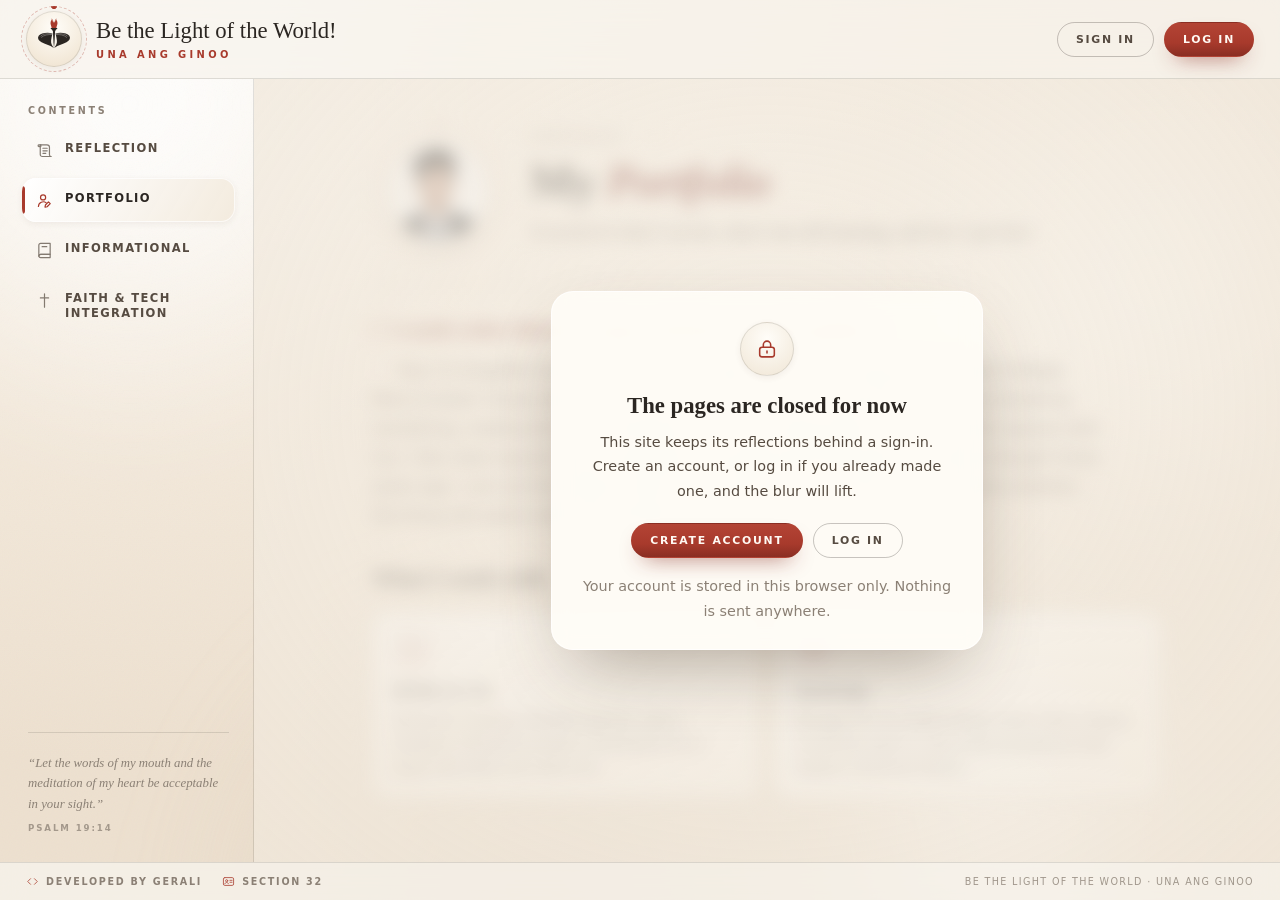
<file: portfolio.html>
<!DOCTYPE html>
<html lang="en">
<head>
<meta charset="UTF-8">
<meta name="viewport" content="width=device-width, initial-scale=1.0">
<meta name="theme-color" content="#f2e9dc">
<meta name="description" content="Be the Light of the World — reflections on faith, integrity and responsible digital citizenship.">
<title>My Portfolio · Be the Light of the World!</title>
<link rel="stylesheet" href="style.css">
</head>
<body data-page="portfolio">

<div class="bg" aria-hidden="true">
  <span class="cloud c1"></span>
  <span class="cloud c2"></span>
  <span class="cloud c3"></span>
  <span class="cloud c4"></span>
</div>

<svg class="sprite" width="0" height="0" aria-hidden="true" focusable="false">
  <symbol id="i-scroll" viewBox="0 0 24 24"><path d="M7 4h8.5A3.5 3.5 0 0 1 19 7.5V18a2.5 2.5 0 0 0 2.5 2.5H9A3 3 0 0 1 6 17.5V4Z"/><path d="M4.2 4h2.6v2.4H4.2a1.2 1.2 0 0 1 0-2.4Z"/><path d="M9.8 8.8h6M9.8 12.4h6M9.8 16h4"/></symbol>
  <symbol id="i-user-pen" viewBox="0 0 24 24"><circle cx="10" cy="7.6" r="3.6"/><path d="M3.4 20.4a6.8 6.8 0 0 1 11.1-5"/><path d="M17.6 13.9l2.5 2.5-4.4 4.4-3 .6.6-3 4.3-4.5Z"/></symbol>
  <symbol id="i-book" viewBox="0 0 24 24"><path d="M4 4.6A2.6 2.6 0 0 1 6.6 2H20v15.4H6.6A2.6 2.6 0 0 0 4 20V4.6Z"/><path d="M4 20a2.6 2.6 0 0 1 2.6-2.6H20V22H6.6A2.6 2.6 0 0 1 4 20Z"/><path d="M8.6 6.6h6.6"/></symbol>
  <symbol id="i-cross" viewBox="0 0 24 24"><path d="M12 2.6v18.8M6.2 8.4h11.6"/></symbol>
  <symbol id="i-code" viewBox="0 0 24 24"><path d="M8.4 6.8 3.2 12l5.2 5.2M15.6 6.8 20.8 12l-5.2 5.2"/></symbol>
  <symbol id="i-id" viewBox="0 0 24 24"><rect x="2.6" y="4.8" width="18.8" height="14.4" rx="2.6"/><circle cx="8.6" cy="10.6" r="2"/><path d="M5.4 16.2c.7-1.7 1.8-2.4 3.2-2.4s2.5.7 3.2 2.4"/><path d="M14.6 9.8h4M14.6 13.4h4"/></symbol>
  <symbol id="i-lock" viewBox="0 0 24 24"><rect x="4" y="10" width="16" height="10.6" rx="2.6"/><path d="M8 10V7.4a4 4 0 0 1 8 0V10"/><path d="M12 14.2v2.2"/></symbol>
  <symbol id="i-close" viewBox="0 0 24 24"><path d="M6 6l12 12M18 6 6 18"/></symbol>
  <symbol id="i-user" viewBox="0 0 24 24"><circle cx="12" cy="8" r="3.7"/><path d="M4.6 20.4a7.4 7.4 0 0 1 14.8 0"/></symbol>
  <symbol id="i-eye" viewBox="0 0 24 24"><path d="M2 12s3.7-6.4 10-6.4S22 12 22 12s-3.7 6.4-10 6.4S2 12 2 12Z"/><circle cx="12" cy="12" r="2.6"/></symbol>
  <symbol id="i-eye-off" viewBox="0 0 24 24"><path d="M4 4l16 16"/><path d="M9.7 5.8A10.4 10.4 0 0 1 12 5.6c6.3 0 10 6.4 10 6.4a17.6 17.6 0 0 1-3.3 4"/><path d="M6.6 7.9A17.2 17.2 0 0 0 2 12s3.7 6.4 10 6.4a10.6 10.6 0 0 0 4.3-.9"/><path d="M9.9 9.9a3 3 0 0 0 4.2 4.2"/></symbol>
  <symbol id="i-check" viewBox="0 0 24 24"><path d="M4.6 12.6l5 5L19.6 7"/></symbol>
  <symbol id="i-shield" viewBox="0 0 24 24"><path d="M12 2.6 20 5.6v6.1c0 5-3.4 8.6-8 10-4.6-1.4-8-5-8-10V5.6Z"/><path d="M8.6 11.9l2.5 2.5 4.4-4.9"/></symbol>
  <symbol id="i-spark" viewBox="0 0 24 24"><path d="M12 2.6l1.9 5.6 5.6 1.9-5.6 1.9L12 17.6l-1.9-5.6L4.5 10.1l5.6-1.9Z"/></symbol>
</svg>

<div class="app">

  <header class="header">
    <div class="navbar">
      <a class="logo" href="index.html" data-nav="index" aria-label="Be the Light of the World — home">
        <span class="stage"><span class="bob"><svg id="logo" viewBox="0 0 750 750" xmlns="http://www.w3.org/2000/svg" aria-hidden="true">
          <g id="wreathGroup">
            <g id="leavesLeft"></g>
            <g id="leavesRight"></g>
          </g>
          <g id="stars"></g>
          <g id="centerEmblem">
            <g id="flameGroup">
              <path id="flame" fill="var(--red)" d="M345,234 C339,198 323,178 330,148 C334,130 349,122 345,98 C362,121 355,140 368,158 C372,147 370,134 375,124 C380,134 378,147 382,158 C395,140 388,121 405,98 C401,122 416,130 420,148 C427,178 411,198 405,234 Z"/>
            </g>
            <g id="torchGroup">
              <path id="cup" fill="var(--ink)" d="M330,228 L420,228 C420,246 402,240 392,268 L358,268 C348,240 330,246 330,228 Z"/>
              <path id="stem" fill="var(--ink)" d="M360,268 L390,268 L382,420 L375,496 L368,420 Z"/>
              <path id="graphite" fill="#cfcfcf" d="M371,478 L379,478 L375,496 Z"/>
            </g>
            <g id="bookLeft" class="book-half">
              <path fill="var(--ink)" d="M355,300 C292,282 196,292 170,332 C150,364 164,396 208,420 C252,444 318,460 372,494 C346,462 332,430 336,396 C339,364 347,330 355,300 Z"/>
              <path fill="none" stroke="#f3f1ec" stroke-width="4" stroke-linecap="round" d="M344,306 C292,296 215,308 192,338"/>
              <path fill="none" stroke="#f3f1ec" stroke-width="4" stroke-linecap="round" d="M352,316 C305,310 236,322 206,352"/>
            </g>
            <g id="bookRight" class="book-half">
              <path fill="var(--ink)" d="M395,300 C458,282 554,292 580,332 C600,364 586,396 542,420 C498,444 432,460 378,494 C404,462 418,430 414,396 C411,364 403,330 395,300 Z"/>
              <path fill="none" stroke="#f3f1ec" stroke-width="4" stroke-linecap="round" d="M406,306 C458,296 535,308 558,338"/>
              <path fill="none" stroke="#f3f1ec" stroke-width="4" stroke-linecap="round" d="M398,316 C445,310 514,322 544,352"/>
            </g>
          </g>
        </svg></span></span>
        <span class="headertxt">
          <span class="brand-title">Be the Light of the World!</span>
          <span class="brand-sub">Una ang Ginoo</span>
        </span>
      </a>

      <div class="nav-right">
        <div class="buttons guest-only">
          <button type="button" class="btn btn-ghost" data-auth="signup">Sign in</button>
          <button type="button" class="btn btn-solid" data-auth="login">Log in</button>
        </div>

        <div class="user-chip user-only" id="userChip">
          <span class="avatar" id="userAvatar">B</span>
          <span class="uname" id="userName">Reader</span>
          <button type="button" class="btn btn-ghost btn-out" id="logoutBtn">Log out</button>
        </div>

        <button type="button" class="burger" id="burger" aria-label="Open menu" aria-expanded="false" aria-controls="sidebar">
          <span></span><span></span>
        </button>
      </div>
    </div>
  </header>

  <div class="shell">

    <aside class="sidebar" id="sidebar">
      <div class="drawer-brand">
        <span class="avatar">B</span>
        <span>
          <strong>Be the Light</strong>
          <span class="brand-sub">Una ang Ginoo</span>
        </span>
      </div>

      <div class="menu">
        <p class="menu-label">Contents</p>
        <nav id="links" aria-label="Main">
          <a href="index.html" class="link" data-nav="index"><svg class="icon" aria-hidden="true"><use href="#i-scroll"></use></svg><span>Reflection</span></a>
          <a href="portfolio.html" class="link active" data-nav="portfolio" aria-current="page"><svg class="icon" aria-hidden="true"><use href="#i-user-pen"></use></svg><span>Portfolio</span></a>
          <a href="informational.html" class="link" data-nav="informational"><svg class="icon" aria-hidden="true"><use href="#i-book"></use></svg><span>Informational</span></a>
          <a href="faith-tech.html" class="link" data-nav="faith-tech"><svg class="icon" aria-hidden="true"><use href="#i-cross"></use></svg><span>Faith &amp; Tech Integration</span></a>
        </nav>
      </div>

      <div class="drawer-auth">
        <div class="guest-only">
          <button type="button" class="btn btn-ghost" data-auth="signup">Sign in</button>
          <button type="button" class="btn btn-solid" data-auth="login">Log in</button>
        </div>
        <div class="user-only">
          <div class="user-row">
            <span class="avatar" id="drawerAvatar">B</span>
            <span class="uname" id="drawerName">Reader</span>
          </div>
          <button type="button" class="btn btn-ghost" id="drawerLogout">Log out</button>
        </div>
        <p class="drawer-note">Your account is kept in this browser only. Nothing is sent to a server.</p>
      </div>

      <p class="sidebar-foot verse"></p>
    </aside>

    <main class="center" id="center">
      <div class="content" id="content">
        <div class="page-inner">

<section class="section">
  <div class="page-head">
    <div class="pic">
      <span class="pic-ring" aria-hidden="true"></span>
      <span class="pic-ring pic-ring-2" aria-hidden="true"></span>
      <img src="PROFILE.png" alt="Portrait of Gerali" width="104" height="104">
    </div>
    <div>
      <p class="eyebrow">Portfolio · </p>
      <h1 class="page-title">My <em>Portfolio</em></h1>
      <p class="page-lede">A record of what I can do, what I am still learning, and how I got here.</p>
    </div>
  </div>
  <hr class="rule">
</section>

<section class="section prose">
  <h2 class="claim">I would rather finish one page well than ten pages quickly.</h2>
  <p>Hey I'm Angelito Gerali, I'm a first year BSCS student in Tangub City Global College. Most of what I know about computers I learned the way everyone else did, by breaking something, reading the error message twice, and trying again until the screen agreed with me. I like clean layouts, plain language, and pages that still open on a phone bought three years ago. I am not the fastest coder in the room, but I am the one who checks whether the thing still works when the window is small.</p>
</section>

<section class="section">
  <h3 class="sub-title">What I work with</h3>
  <div class="card-grid">
    <div class="card">
      <span class="card-icon"><svg class="icon" aria-hidden="true"><use href="#i-code"></use></svg></span>
      <h4>HTML &amp; CSS</h4>
      <p>Semantic markup, flexible layouts, and a stubborn refusal to install a framework for a page that does not need one.</p>
    </div>
    <div class="card">
      <span class="card-icon"><svg class="icon" aria-hidden="true"><use href="#i-spark"></use></svg></span>
      <h4>JavaScript</h4>
      <p>Enough of it to make things move: form checks, a working sign-in, and small animations that respect reduced-motion.</p>
    </div>
    <div class="card">
      <span class="card-icon"><svg class="icon" aria-hidden="true"><use href="#i-book"></use></svg></span>
      <h4>Writing &amp; research</h4>
      <p>Short sentences, named sources, and the discipline to cut a paragraph I liked if it stopped earning its place.</p>
    </div>
    <div class="card">
      <span class="card-icon"><svg class="icon" aria-hidden="true"><use href="#i-shield"></use></svg></span>
      <h4>Careful habits</h4>
      <p>Readable type, visible focus states, alt text, and testing on a small screen before calling anything finished.</p>
    </div>
  </div>
  <div class="tags">
    <span class="tag">HTML</span>
    <span class="tag">CSS</span>
    <span class="tag">JavaScript</span>
    <span class="tag">C++</span>
    <span class="tag">Typography</span>
    <span class="tag">Research</span>
    <span class="tag">Layout</span>
    <span class="tag">Accessibility</span>
  </div>
</section>

<section class="section">
  <h3 class="sub-title">Things I have made</h3>
  <div class="card-grid">
    <div class="card">
      <h4>Be the Light of the World</h4>
      <p>The site you are reading. Plain HTML, CSS and JavaScript with no dependencies, a self-hosted sign-in, and a responsive layout</p>
    </div>
    <div class="card">
      <h4>Simple Calculator</h4>
      <p>A simple calculator web app built with HTML, CSS, and JavaScript.</p>
    </div>
    <div class="card">
      <h4>Attendance System using RFID</h4>
      <p>An attendance system that uses RFID IDs to record student's attendances using C++.</p>
    </div>
    <div class="card">
      <h4>Image Gallery Site</h4>
      <p>A webpage where you and I can upload and share images for the world to see.</p>
    </div>
  </div>
</section>

<section class="section">
  <h3 class="sub-title">How I got here</h3>
  <div class="timeline">
    <div class="item">
      <span class="when"> First file</span>
      <h4>The first page I ever wrote</h4>
      <p>One heading, six colours, and a picture that refused to appear because I had typed its folder name wrong. I thought it was the best page on the internet.</p>
    </div>
    <div class="item">
      <span class="when"> Stylesheets</span>
      <h4>Learning that one line moves everything</h4>
      <p>I discovered CSS and spent a month moving boxes around. That was also the month I learned that power without restraint is just clutter.</p>
    </div>
    <div class="item">
      <span class="when"> Now</span>
      <h4>This Project</h4>
      <p>Where I am learning that a website is a promise rather than a decoration, and that the small, unglamorous parts are the ones people actually depend on.</p>
    </div>
  </div>
</section>

<section class="section prose">
  <h2 class="claim">What I want to learn next is mostly patience.</h2>
  <p>I want to understand JavaScript well enough to stop guessing, to read documentation without flinching, and to build something that holds real data without falling apart. I want to learn how design systems keep a hundred pages honest, and how to test my own work the way a stranger would, slowly and without mercy.</p>
  <div class="note">
    <svg class="icon" aria-hidden="true"><use href="#i-spark"></use></svg>
    <div><strong>A note on this page.</strong> Everything here was built and written by me as our final project requirement in </div>
  </div>
</section>

<p class="end-mark">End of portfolio</p>

        </div>
      </div>

      <div class="gate" id="gate">
        <div class="gate-card">
          <span class="gate-icon"><svg class="icon" aria-hidden="true"><use href="#i-lock"></use></svg></span>
          <h2>The pages are closed for now</h2>
          <p>This site keeps its reflections behind a sign-in. Create an account, or log in if you already made one, and the blur will lift.</p>
          <div class="gate-actions">
            <button type="button" class="btn btn-solid" data-auth="signup">Create account</button>
            <button type="button" class="btn btn-ghost" data-auth="login">Log in</button>
          </div>
          <p class="gate-note">Your account is stored in this browser only. Nothing is sent anywhere.</p>
        </div>
      </div>
    </main>

  </div>

  <footer class="footer">
    <div class="footbar">
      <div class="devinfo">
        <h5><svg class="icon" aria-hidden="true"><use href="#i-code"></use></svg>Developed by Gerali</h5>
        <h5><svg class="icon" aria-hidden="true"><use href="#i-id"></use></svg>Section 32</h5>
      </div>
      <p class="foot-note tagline">Be the Light of the World · Una ang Ginoo</p>
      <p class="foot-note verse"></p>
    </div>
  </footer>

  <div class="scrim" id="scrim" aria-hidden="true"></div>

</div>

<div class="modal" id="signupModal" role="dialog" aria-modal="true" aria-labelledby="signupTitle">
  <div class="modal-card">
    <button type="button" class="modal-close" data-close aria-label="Close sign up">
      <svg class="icon" aria-hidden="true"><use href="#i-close"></use></svg>
    </button>
    <div class="modal-head">
      <p class="brand-sub">Create an account</p>
      <h2 id="signupTitle">Sign in to read</h2>
      <p>No email needed. A name and a password, and the pages open.</p>
    </div>

    <form id="signupForm" novalidate>
      <p class="form-msg" role="alert"></p>

      <div class="field">
        <label for="suName">Your name</label>
        <div class="input-wrap">
          <svg class="icon" aria-hidden="true"><use href="#i-user"></use></svg>
          <input id="suName" name="name" type="text" autocomplete="name" placeholder="Juana Dela Cruz" required>
        </div>
        <p class="field-error"></p>
      </div>

      <div class="field">
        <label for="suPass">Password</label>
        <div class="input-wrap">
          <svg class="icon" aria-hidden="true"><use href="#i-lock"></use></svg>
          <input id="suPass" name="password" type="password" autocomplete="new-password" placeholder="At least 8 characters" required>
          <button type="button" class="eye-btn" aria-label="Show password">
            <svg class="icon" aria-hidden="true"><use href="#i-eye"></use></svg>
          </button>
        </div>
        <div class="meter" aria-hidden="true"><i></i></div>
        <p class="field-error"></p>
      </div>

      <div class="field">
        <label for="suConfirm">Confirm password</label>
        <div class="input-wrap">
          <svg class="icon" aria-hidden="true"><use href="#i-shield"></use></svg>
          <input id="suConfirm" name="confirm" type="password" autocomplete="new-password" placeholder="Type it once more" required>
          <button type="button" class="eye-btn" aria-label="Show password">
            <svg class="icon" aria-hidden="true"><use href="#i-eye"></use></svg>
          </button>
        </div>
        <p class="field-error"></p>
      </div>

      <label class="checkline" for="suAgree">
        <input id="suAgree" name="agree" type="checkbox">
        <span>I understand this is a school project and my details stay inside this browser.</span>
      </label>

      <button type="submit" class="btn btn-solid btn-block">Create account</button>
      <p class="form-foot">Already have one? <button type="button" class="link-btn" data-switch="loginModal">Log in</button></p>
    </form>
  </div>
</div>

<div class="modal" id="loginModal" role="dialog" aria-modal="true" aria-labelledby="loginTitle">
  <div class="modal-card">
    <button type="button" class="modal-close" data-close aria-label="Close log in">
      <svg class="icon" aria-hidden="true"><use href="#i-close"></use></svg>
    </button>
    <div class="modal-head">
      <p class="brand-sub">Welcome back</p>
      <h2 id="loginTitle">Log in</h2>
      <p>Use the name and password you signed up with on this device.</p>
    </div>

    <form id="loginForm" novalidate>
      <p class="form-msg" role="alert"></p>

      <div class="field">
        <label for="liName">Your name</label>
        <div class="input-wrap">
          <svg class="icon" aria-hidden="true"><use href="#i-user"></use></svg>
          <input id="liName" name="name" type="text" autocomplete="username" placeholder="Juana Dela Cruz" required>
        </div>
        <p class="field-error"></p>
      </div>

      <div class="field">
        <label for="liPass">Password</label>
        <div class="input-wrap">
          <svg class="icon" aria-hidden="true"><use href="#i-lock"></use></svg>
          <input id="liPass" name="password" type="password" autocomplete="current-password" placeholder="Your password" required>
          <button type="button" class="eye-btn" aria-label="Show password">
            <svg class="icon" aria-hidden="true"><use href="#i-eye"></use></svg>
          </button>
        </div>
        <p class="field-error"></p>
      </div>

      <button type="submit" class="btn btn-solid btn-block">Log in</button>
      <p class="form-foot">No account yet? <button type="button" class="link-btn" data-switch="signupModal">Sign in</button></p>
    </form>
  </div>
</div>

<div class="toast" id="toast" role="status" aria-live="polite">
  <svg class="icon" aria-hidden="true"><use href="#i-spark"></use></svg>
  <span></span>
</div>

<script src="script.js"></script>
</body>
</html>
</file>
<file: style.css>
:root{
--cream:#f7f3ec;--parchment:#f2e9dc;--sand:#dccdba;--sand-deep:#c9b7a1;--ink:#2b2622;--ink-soft:#564b41;--ink-mute:#8b8075;--red:#a83a2c;--red-deep:#8a2e23;--leaf:#7d805f;
--line:rgba(43,38,34,.13);--line-strong:rgba(43,38,34,.26);
--shadow-sm:0 2px 6px rgba(78,60,42,.07);--shadow-md:0 16px 36px -14px rgba(78,60,42,.32);--shadow-lg:0 30px 70px -24px rgba(78,60,42,.45);
--ease:cubic-bezier(.22,1,.36,1);--ease-pop:cubic-bezier(.34,1.45,.64,1);
--serif:"Iowan Old Style","Palatino Linotype",Palatino,"Book Antiqua",Georgia,serif;
--sans:-apple-system,BlinkMacSystemFont,"Segoe UI",system-ui,Roboto,Arial,sans-serif;
--header-h:76px
}
*,*::before,*::after{box-sizing:border-box;-webkit-tap-highlight-color: transparent}
[hidden]{display:none!important}
html,body{height:100%}
body{margin:0;font-family:var(--sans);color:var(--ink);background:var(--cream);overflow:hidden;-webkit-font-smoothing:antialiased}
svg{display:block}
button{font:inherit;color:inherit}
.bg{position:fixed;inset:0;z-index:0;overflow:hidden;background:radial-gradient(120% 95% at 18% -10%,#fdfaf4,#f5ecdf 46%,#ede0cf)}
.bg span{position:absolute;border-radius:50%;filter:blur(52px);animation:drift 40s ease-in-out infinite alternate}
.c1{width:48vw;height:48vw;left:-10vw;top:-12vw;background:radial-gradient(circle at 42% 42%,#fff,rgba(255,255,255,0) 70%)}
.c2{width:40vw;height:40vw;right:-8vw;top:4vw;background:radial-gradient(circle at 55% 45%,rgba(255,252,246,.88),rgba(255,252,246,0) 70%);animation-duration:47s;animation-delay:-9s}
.c3{width:56vw;height:56vw;left:14vw;bottom:-30vw;background:radial-gradient(circle at 50% 50%,rgba(220,205,186,.62),rgba(220,205,186,0) 70%);animation-duration:54s;animation-delay:-18s}
.c4{width:30vw;height:30vw;right:6vw;bottom:-8vw;background:radial-gradient(circle at 50% 50%,rgba(255,255,255,.8),rgba(255,255,255,0) 70%);animation-duration:44s;animation-delay:-26s}
body::after{content:"";position:fixed;inset:0;z-index:1;pointer-events:none;opacity:.035;background:url("data:image/svg+xml,%3Csvg xmlns='http://www.w3.org/2000/svg' width='140' height='140'%3E%3Cfilter id='n'%3E%3CfeTurbulence type='fractalNoise' baseFrequency='.85' numOctaves='3' stitchTiles='stitch'/%3E%3C/filter%3E%3Crect width='140' height='140' filter='url(%23n)'/%3E%3C/svg%3E")}

.app{position:relative;z-index:2;height:100vh;height:100dvh;display:grid;grid-template-rows:auto minmax(0,1fr) auto;overflow:hidden}
.shell{display:grid;grid-template-columns:254px minmax(0,1fr);min-height:0;overflow:hidden;width:100%;max-width:1400px;margin:0 auto}

.header{position:relative;z-index:30;background:rgba(247,243,236,.74);-webkit-backdrop-filter:blur(16px) saturate(1.1);backdrop-filter:blur(16px) saturate(1.1);border-bottom:1px solid var(--line);animation:dropIn .8s var(--ease) both}
.navbar{display:flex;align-items:center;gap:16px;padding:11px clamp(14px,3vw,26px);max-width:1400px;margin:0 auto;min-height:var(--header-h)}
.logo{display:flex;align-items:center;gap:14px;text-decoration:none;color:inherit;min-width:0}
.stage{position:relative;width:56px;height:56px;flex:0 0 auto;display:grid;place-items:center;border-radius:50%;background:radial-gradient(circle at 50% 30%,#fffdf8,#f3e9d9 70%,#ecdfcc);box-shadow:inset 0 0 0 1px var(--line),var(--shadow-sm);transition:transform .6s var(--ease-pop),box-shadow .6s var(--ease)}
.logo:hover .stage{transform:rotate(-4deg) scale(1.05);box-shadow:inset 0 0 0 1px var(--line),var(--shadow-md)}
.stage::after{content:"";position:absolute;inset:-5px;border-radius:50%;border:1px dashed rgba(168,58,44,.32);animation:spin 30s linear infinite;transition:border-color .4s}
.stage::before{content:"";position:absolute;inset:-5px;border-radius:50%;background:radial-gradient(circle at 50% 0,var(--red) 0 2.8px,transparent 3.2px);animation:spin 9s linear infinite}
.logo:hover .stage::after{animation-duration:8s;border-color:rgba(168,58,44,.6)}
.bob{display:block;width:100%;height:100%;transition:transform .35s var(--ease)}
body.idle .bob{animation:logoBob 3s var(--ease) infinite}
#logo{width:100%;height:100%;overflow:visible;animation:logoIn 1s var(--ease) both}
.headertxt{display:flex;flex-direction:column;min-width:0}
.brand-title{display:block;margin:0;font-family:var(--serif);font-size:clamp(1rem,2.1vw,1.42rem);line-height:1.12;white-space:nowrap;overflow:hidden;text-overflow:ellipsis}
.brand-sub{display:block;margin:5px 0 0;font-size:.62rem;font-weight:800;letter-spacing:.34em;text-transform:uppercase;color:var(--red)}
.nav-right{margin-left:auto;display:flex;align-items:center;gap:10px;flex:0 0 auto}
.buttons{display:flex;align-items:center;gap:10px}

.btn{display:inline-flex;align-items:center;justify-content:center;gap:8px;padding:10px 18px;border-radius:999px;border:1px solid transparent;font-size:.68rem;font-weight:800;letter-spacing:.16em;text-transform:uppercase;cursor:pointer;text-decoration:none;white-space:nowrap;transition:transform .35s var(--ease-pop),box-shadow .35s,background-color .35s,color .35s,border-color .35s}
.btn:active{transform:scale(.96)}
.btn:focus-visible{outline:2px solid var(--red);outline-offset:3px}
.btn-ghost{background:transparent;border-color:var(--line-strong);color:var(--ink-soft)}
.btn-ghost:hover{background:rgba(255,255,255,.75);border-color:var(--ink);color:var(--ink);transform:translateY(-2px);box-shadow:var(--shadow-sm)}
.btn-solid{background:linear-gradient(180deg,#b34435,var(--red) 60%,var(--red-deep));color:#fff9f3;box-shadow:0 10px 22px -12px rgba(138,46,35,.9)}
.btn-solid:hover{transform:translateY(-2px);box-shadow:0 18px 30px -14px rgba(138,46,35,.9)}
.btn-block{width:100%;padding:13px 20px;font-size:.72rem}
.btn-out{padding:7px 12px;font-size:.6rem;letter-spacing:.12em}
.btn-out:hover{background:var(--ink);border-color:var(--ink);color:var(--cream)}

.user-chip{display:flex;align-items:center;gap:10px;padding:5px 6px 5px 5px;border-radius:999px;border:1px solid var(--line);background:rgba(255,255,255,.66);box-shadow:var(--shadow-sm);animation:popIn .5s var(--ease-pop) both}
.avatar{width:32px;height:32px;flex:0 0 auto;display:grid;place-items:center;border-radius:50%;background:linear-gradient(160deg,var(--sand),var(--sand-deep));font-family:var(--serif);font-size:.86rem;font-weight:700;text-transform:uppercase;box-shadow:inset 0 0 0 1px rgba(255,255,255,.6)}
.uname{font-size:.76rem;font-weight:700;max-width:13ch;overflow:hidden;text-overflow:ellipsis;white-space:nowrap}
.burger{display:none;width:44px;height:44px;border-radius:13px;border:1px solid var(--line-strong);background:rgba(255,255,255,.6);cursor:pointer;padding:10px;place-items:center;gap:5px;transition:background .3s,transform .3s var(--ease-pop)}
.burger:hover{background:#fff}
.burger:active{transform:scale(.94)}
.burger span{display:block;width:19px;height:2px;border-radius:2px;background:var(--ink);transition:transform .4s var(--ease),opacity .25s}
.burger[aria-expanded="true"] span:nth-child(1){transform:translateY(7px) rotate(45deg)}
.burger[aria-expanded="true"] span:nth-child(2){transform:translateY(-7px) rotate(-45deg)}

.sidebar{display:flex;flex-direction:column;min-height:0;overflow-y:auto;padding:26px 18px 26px 22px;border-right:1px solid var(--line);animation:slideInLeft .85s var(--ease) both;scrollbar-width:thin}
.sidebar::-webkit-scrollbar{width:8px}
.sidebar::-webkit-scrollbar-thumb{background:var(--sand);border-radius:99px}
.menu-label{margin:0 0 12px 6px;font-size:.6rem;font-weight:800;letter-spacing:.28em;text-transform:uppercase;color:var(--ink-mute)}
#links{display:flex;flex-direction:column;gap:6px}
.link{position:relative;display:flex;align-items:flex-start;gap:12px;padding:13px 14px;border-radius:14px;color:var(--ink-soft);text-decoration:none;font-size:.72rem;font-weight:750;letter-spacing:.12em;line-height:1.34;text-transform:uppercase;overflow:hidden;transition:color .35s,background-color .35s,transform .45s var(--ease-pop),box-shadow .35s}
.link .icon{margin-top:1px;opacity:.72;transition:opacity .35s,transform .45s var(--ease-pop)}
.link::before{content:"";position:absolute;left:0;top:50%;width:3px;height:0;border-radius:0 3px 3px 0;background:var(--red);transform:translateY(-50%);transition:height .45s var(--ease)}
.link:hover{background:rgba(255,255,255,.62);color:var(--ink);transform:translateX(4px)}
.link:hover::before{height:52%}
.link:hover .icon{opacity:1;transform:scale(1.08)}
.link.active{background:linear-gradient(120deg,rgba(255,255,255,.95),rgba(242,233,220,.9));color:var(--ink);box-shadow:var(--shadow-sm),inset 0 0 0 1px rgba(255,255,255,.7)}
.link.active::before{height:64%}
.link.active .icon{opacity:1;color:var(--red)}
.sidebar-foot{margin:auto 6px 0;padding-top:20px;border-top:1px solid var(--line);font-family:var(--serif);font-size:.8rem;font-style:italic;line-height:1.6;color:var(--ink-mute)}
.sidebar-foot q{quotes:"\201C" "\201D"}
.sidebar-foot cite{display:block;margin-top:8px;font-family:var(--sans);font-style:normal;font-size:.54rem;font-weight:800;letter-spacing:.22em;text-transform:uppercase;opacity:.75}
.verse{transition:opacity .35s var(--ease),transform .35s var(--ease)}
.verse.swap{opacity:0;transform:translateY(-6px)}
.foot-note.verse{display:none}
.drawer-auth{display:none;margin-top:22px;padding-top:18px;border-top:1px dashed var(--line)}
.drawer-auth .user-row{display:flex;align-items:center;gap:10px;margin-bottom:12px}
.drawer-note{margin:14px 0 0;font-size:.64rem;line-height:1.6;color:var(--ink-mute)}
body.authed .guest-only{display:none!important}
body:not(.authed) .user-only{display:none!important}

.center{position:relative;min-height:0;display:flex;overflow:hidden}
.content{flex:1;min-width:0;min-height:0;overflow-y:auto;overflow-x:hidden;overscroll-behavior:contain;padding:clamp(22px,3.4vw,44px) clamp(18px,4vw,52px) 64px;scrollbar-width:thin;scrollbar-color:var(--sand-deep) transparent;transition:filter .55s var(--ease)}
.content::-webkit-scrollbar{width:10px}
.content::-webkit-scrollbar-thumb{background:var(--sand);border-radius:99px;border:3px solid transparent;background-clip:padding-box}
.page-inner{width:100%;max-width:790px;margin:0 auto}

.eyebrow{display:inline-flex;align-items:center;gap:10px;margin:0 0 14px;font-size:.62rem;font-weight:800;letter-spacing:.3em;text-transform:uppercase;color:var(--ink-mute)}
.eyebrow::after{content:"";width:46px;height:1px;background:linear-gradient(90deg,var(--sand-deep),transparent)}
.page-title{margin:0 0 12px;font-family:var(--serif);font-size:clamp(1.9rem,4.6vw,2.9rem);line-height:1.06;letter-spacing:-.015em}
.page-title em{font-style:italic;color:var(--red-deep)}
.page-lede{margin:0 0 8px;font-family:var(--serif);font-size:clamp(1rem,1.9vw,1.12rem);line-height:1.6;color:var(--ink-soft);max-width:64ch}
.rule{height:1px;border:0;margin:26px 0 24px;background:linear-gradient(90deg,var(--line-strong),var(--line) 40%,transparent)}
.section{margin:0 0 6px}
.prose>p{margin:0 0 16px;font-size:clamp(.93rem,1.6vw,1rem);line-height:1.82;color:var(--ink-soft);text-indent:1.6em;max-width:72ch}
.prose>p.lead{text-indent:0}
.prose strong{color:var(--ink);font-weight:700}
.claim{position:relative;margin:30px 0 12px;padding-left:16px;font-family:var(--serif);font-size:clamp(1.02rem,2vw,1.22rem);line-height:1.45;font-weight:600;color:var(--red-deep)}
.claim::before{content:"";position:absolute;left:0;top:.28em;width:3px;height:1.05em;border-radius:3px;background:linear-gradient(180deg,var(--red),rgba(168,58,44,.25))}
.sub-title{margin:34px 0 14px;font-family:var(--serif);font-size:clamp(1.15rem,2.4vw,1.42rem);line-height:1.3}
.pull{margin:28px 0;padding:18px 22px;border-left:3px solid var(--red);border-radius:0 14px 14px 0;background:linear-gradient(100deg,rgba(242,233,220,.85),rgba(242,233,220,.35));font-family:var(--serif);font-style:italic;font-size:clamp(1rem,2vw,1.16rem);line-height:1.62}
.pull cite{display:block;margin-top:10px;font-family:var(--sans);font-style:normal;font-size:.64rem;font-weight:800;letter-spacing:.22em;text-transform:uppercase;color:var(--ink-mute)}

.plain,.numbered{list-style:none;margin:16px 0 20px;padding:0;display:grid;gap:12px}
.plain li{position:relative;padding-left:30px;font-size:clamp(.92rem,1.6vw,1rem);line-height:1.72;color:var(--ink-soft)}
.plain li::before{content:"";position:absolute;left:6px;top:.72em;width:7px;height:7px;border-radius:50%;background:var(--red);box-shadow:0 0 0 3px rgba(168,58,44,.13)}
.numbered{counter-reset:step;gap:14px}
.numbered li{counter-increment:step;position:relative;padding-left:46px;min-height:32px;font-size:clamp(.92rem,1.6vw,1rem);line-height:1.72;color:var(--ink-soft)}
.numbered li::before{content:counter(step,decimal-leading-zero);position:absolute;left:0;top:0;width:32px;height:32px;display:grid;place-items:center;border-radius:50%;background:rgba(255,255,255,.8);border:1px solid var(--line);font-family:var(--serif);font-size:.74rem;font-weight:700;color:var(--red)}
.plain strong,.numbered strong{color:var(--ink)}

.page-head{display:flex;align-items:center;gap:clamp(16px,3vw,26px);flex-wrap:wrap}
.page-head>div:last-child{flex:1 1 260px;min-width:0}
.pic{position:relative;flex:0 0 auto;width:132px;height:132px;display:grid;place-items:center;margin:2px 0}
.pic img{position:relative;z-index:2;width:96px;height:96px;border-radius:50%;object-fit:cover;background:var(--parchment);box-shadow:0 0 0 3px var(--cream),0 0 0 4px var(--line),var(--shadow-md);transition:transform .6s var(--ease-pop)}
.pic:hover img{transform:scale(1.05)}
.pic-ring{position:absolute;inset:0;border-radius:50%;border:1px dashed rgba(168,58,44,.45);animation:spin 24s linear infinite}
.pic-ring-2{inset:7px;border-style:dotted;border-color:rgba(201,183,161,.95);animation-duration:15s;animation-direction:reverse}
.pic::after{content:"";position:absolute;inset:0;border-radius:50%;background:radial-gradient(circle at 50% 0,var(--red) 0 3px,transparent 3.4px);animation:spin 10s linear infinite}
.card-grid{display:grid;gap:14px;margin:18px 0 8px;grid-template-columns:repeat(auto-fit,minmax(280px,1fr))}
.card{position:relative;padding:18px 20px;border-radius:16px;border:1px solid var(--line);background:linear-gradient(160deg,rgba(255,255,255,.82),rgba(255,253,248,.55));box-shadow:var(--shadow-sm);overflow:hidden;transition:transform .5s var(--ease),box-shadow .5s,border-color .5s}
.card::after{content:"";position:absolute;inset:0;border-radius:inherit;background:radial-gradient(120% 90% at 100% 0%,rgba(220,205,186,.35),transparent 60%);opacity:0;transition:opacity .5s;pointer-events:none}
.card:hover{transform:translateY(-5px);box-shadow:var(--shadow-md);border-color:rgba(43,38,34,.2)}
.card:hover::after{opacity:1}
.card-icon{display:grid;place-items:center;width:38px;height:38px;margin-bottom:12px;border-radius:12px;background:rgba(168,58,44,.09);color:var(--red)}
.card h4{margin:0 0 7px;font-family:var(--serif);font-size:1rem;line-height:1.35}
.card p{margin:0;font-size:.88rem;line-height:1.66;color:var(--ink-soft)}
.tags{display:flex;flex-wrap:wrap;gap:8px;margin:14px 0 4px}
.tag{padding:6px 12px;border-radius:999px;border:1px solid var(--line);background:rgba(255,255,255,.6);font-size:.68rem;font-weight:700;letter-spacing:.08em;text-transform:uppercase;color:var(--ink-soft);transition:transform .4s var(--ease-pop),background-color .35s,color .35s,border-color .35s}
.tag:hover{transform:translateY(-3px);background:var(--ink);color:var(--cream);border-color:var(--ink)}
.timeline{position:relative;margin:20px 0 8px;padding-left:26px;display:grid;gap:22px}
.timeline::before{content:"";position:absolute;left:6px;top:6px;bottom:6px;width:1px;background:linear-gradient(180deg,var(--red),var(--sand-deep) 45%,transparent)}
.timeline .item{position:relative}
.timeline .item::before{content:"";position:absolute;left:-24px;top:6px;width:11px;height:11px;border-radius:50%;background:var(--cream);border:2px solid var(--red);transition:transform .4s var(--ease-pop),box-shadow .4s}
.timeline .item:hover::before{transform:scale(1.25);box-shadow:0 0 0 4px rgba(168,58,44,.14)}
.timeline h4{margin:0 0 4px;font-family:var(--serif);font-size:1.02rem}
.timeline .when{display:block;margin-bottom:6px;font-size:.62rem;font-weight:800;letter-spacing:.22em;text-transform:uppercase;color:var(--ink-mute)}
.timeline p{margin:0;font-size:.9rem;line-height:1.7;color:var(--ink-soft)}
.note{display:flex;gap:14px;margin:22px 0;padding:16px 18px;border-radius:16px;border:1px dashed var(--line-strong);background:rgba(255,255,255,.5);font-size:.88rem;line-height:1.68;color:var(--ink-soft)}
.note .icon{flex:0 0 auto;color:var(--red);margin-top:2px}
.note strong{color:var(--ink)}
.end-mark{display:flex;align-items:center;gap:14px;margin:34px 0 0;color:var(--ink-mute);font-size:.6rem;font-weight:800;letter-spacing:.28em;text-transform:uppercase}
.end-mark::before,.end-mark::after{content:"";height:1px;flex:1;background:linear-gradient(90deg,transparent,var(--sand-deep),transparent)}

.footer{position:relative;z-index:20;border-top:1px solid var(--line);background:rgba(247,243,236,.8);-webkit-backdrop-filter:blur(12px);backdrop-filter:blur(12px);animation:riseIn .85s var(--ease) .1s both}
.footbar{max-width:1400px;margin:0 auto;padding:12px clamp(14px,3vw,26px);display:flex;align-items:center;justify-content:space-between;gap:14px;flex-wrap:wrap}
.devinfo{display:flex;align-items:center;gap:20px;flex-wrap:wrap}
.devinfo h5{display:flex;align-items:center;gap:7px;margin:0;font-size:.6rem;font-weight:800;letter-spacing:.18em;text-transform:uppercase;color:var(--ink-mute)}
.devinfo h5 .icon{color:var(--red);opacity:.85}
.foot-note{margin:0;font-size:.6rem;letter-spacing:.14em;text-transform:uppercase;color:var(--ink-mute);opacity:.8}

.icon{width:1em;height:1em;flex:0 0 auto;fill:none;stroke:currentColor;stroke-width:1.7;stroke-linecap:round;stroke-linejoin:round}
.link .icon{width:17px;height:17px}
.devinfo h5 .icon{width:13px;height:13px}
.card-icon .icon{width:20px;height:20px}
.gate-icon .icon{width:22px;height:22px}
.note .icon{width:18px;height:18px}
.toast .icon{width:16px;height:16px}
.input-wrap>.icon{width:16px;height:16px}
.eye-btn .icon{width:17px;height:17px}
.modal-close .icon{width:15px;height:15px}

.app.is-locked .content{filter:blur(9px) saturate(.82);pointer-events:none;user-select:none}
.gate{position:absolute;inset:0;z-index:6;display:none;overflow-y:auto;padding:clamp(16px,4vw,32px);background:radial-gradient(ellipse at 50% 42%,rgba(247,243,236,.55),rgba(240,231,218,.82))}
.app.is-locked .gate{display:flex;align-items:center;justify-content:center}
.gate-card{margin:auto;width:100%;max-width:432px;padding:30px clamp(20px,4vw,30px) 26px;text-align:center;border-radius:22px;border:1px solid rgba(255,255,255,.8);background:rgba(255,253,248,.9);box-shadow:var(--shadow-lg);-webkit-backdrop-filter:blur(10px);backdrop-filter:blur(10px);animation:popIn .6s var(--ease-pop) both}
.gate-icon{display:grid;place-items:center;width:54px;height:54px;margin:0 auto 16px;border-radius:50%;background:radial-gradient(circle at 50% 30%,#fffdf8,#f0e6d6);border:1px solid var(--line);color:var(--red);font-size:1.3rem;box-shadow:var(--shadow-sm);animation:breathe 3.6s ease-in-out infinite}
.gate-card h2{margin:0 0 10px;font-family:var(--serif);font-size:1.42rem;line-height:1.25}
.gate-card p{margin:0 0 20px;font-size:.9rem;line-height:1.7;color:var(--ink-soft)}
.gate-actions{display:flex;gap:10px;justify-content:center;flex-wrap:wrap}
.gate-note{margin:16px 0 0!important;font-size:.68rem;color:var(--ink-mute)!important}

.modal{position:fixed;inset:0;z-index:90;display:none;padding:clamp(14px,4vw,28px);background:rgba(43,38,34,.38);-webkit-backdrop-filter:blur(7px);backdrop-filter:blur(7px);animation:fadeIn .3s var(--ease) both;overflow-y:auto}
.modal.open{display:flex}
.modal-card{position:relative;margin:auto;width:100%;max-width:432px;max-height:calc(100dvh - 28px);overflow-y:auto;padding:clamp(22px,4vw,30px);border-radius:22px;background:linear-gradient(170deg,#fbf7f0,#f4ebde);border:1px solid rgba(255,255,255,.7);box-shadow:var(--shadow-lg);animation:modalIn .5s var(--ease-pop) both}
.modal-close{position:absolute;top:14px;right:14px;width:34px;height:34px;display:grid;place-items:center;border-radius:50%;border:1px solid var(--line);background:rgba(255,255,255,.7);color:var(--ink-soft);cursor:pointer;transition:transform .35s var(--ease-pop),background-color .3s,color .3s}
.modal-close:hover{transform:rotate(90deg);background:var(--ink);color:var(--cream)}
.modal-head{margin-bottom:20px;padding-right:34px}
.modal-head h2{margin:0 0 8px;font-family:var(--serif);font-size:1.5rem;line-height:1.22}
.modal-head p{margin:0;font-size:.86rem;line-height:1.6;color:var(--ink-soft)}
.field{margin-bottom:13px}
.field label{display:block;margin-bottom:6px;font-size:.6rem;font-weight:800;letter-spacing:.2em;text-transform:uppercase;color:var(--ink-mute)}
.input-wrap{display:flex;align-items:center;gap:10px;padding:0 13px;border-radius:12px;border:1px solid var(--line-strong);background:rgba(255,255,255,.78);transition:border-color .3s,box-shadow .3s,background-color .3s}
.input-wrap:focus-within{border-color:var(--red);background:#fff;box-shadow:0 0 0 4px rgba(168,58,44,.1)}
.input-wrap>.icon{color:var(--ink-mute)}
.input-wrap:focus-within>.icon{color:var(--red)}
.input-wrap input{flex:1;min-width:0;padding:12px 0;border:0;background:transparent;outline:none;font:inherit;font-size:.92rem;color:var(--ink)}
.input-wrap input::placeholder{color:#b6ab9e}
.eye-btn{display:grid;place-items:center;width:28px;height:28px;border:0;border-radius:8px;background:transparent;color:var(--ink-mute);cursor:pointer;transition:color .3s,background-color .3s}
.eye-btn:hover{color:var(--ink);background:rgba(43,38,34,.06)}
.field-error{display:none;margin:6px 0 0;font-size:.74rem;line-height:1.45;color:var(--red-deep)}
.field.has-error .input-wrap{border-color:var(--red);box-shadow:0 0 0 4px rgba(168,58,44,.09)}
.field.has-error .field-error{display:block;animation:shakeX .4s}
.form-msg{display:none;margin:0 0 14px;padding:11px 14px;border-radius:12px;font-size:.8rem;line-height:1.55}
.form-msg.show{display:block;animation:popIn .4s var(--ease-pop) both}
.form-msg.error{background:rgba(168,58,44,.1);color:var(--red-deep);border:1px solid rgba(168,58,44,.22)}
.form-msg.ok{background:rgba(125,128,95,.14);color:#4b5233;border:1px solid rgba(125,128,95,.32)}
.meter{height:4px;margin:8px 0 0;border-radius:99px;background:rgba(43,38,34,.09);overflow:hidden}
.meter i{display:block;height:100%;width:0;border-radius:99px;background:var(--red);transition:width .45s,background-color .45s}
.form-foot{margin:16px 0 0;text-align:center;font-size:.8rem;color:var(--ink-soft)}
.link-btn{border:0;background:none;padding:0;color:var(--red-deep);font:inherit;font-weight:800;cursor:pointer;border-bottom:1px solid rgba(138,46,35,.35);transition:color .3s,border-color .3s}
.link-btn:hover{color:var(--ink);border-color:var(--ink)}
.checkline{display:flex;align-items:flex-start;gap:9px;margin:4px 0 16px;font-size:.76rem;line-height:1.55;color:var(--ink-soft);cursor:pointer}
.checkline input{appearance:none;-webkit-appearance:none;flex:0 0 auto;width:17px;height:17px;margin:2px 0 0;border-radius:5px;border:1px solid var(--line-strong);background:rgba(255,255,255,.85);cursor:pointer;transition:background-color .3s,border-color .3s}
.checkline input:checked{background:var(--red) url("data:image/svg+xml,%3Csvg xmlns='http://www.w3.org/2000/svg' viewBox='0 0 24 24' fill='none' stroke='white' stroke-width='3.4' stroke-linecap='round' stroke-linejoin='round'%3E%3Cpath d='M5 13l4.5 4.5L19 7'/%3E%3C/svg%3E") center/13px no-repeat;border-color:var(--red-deep)}

.jform{display:grid;gap:10px;margin:8px 0 0}
.jinput{width:100%;padding:12px 14px;border:1px solid var(--line-strong);border-radius:12px;background:rgba(255,255,255,.8);font:inherit;font-size:.92rem;color:var(--ink);outline:0;transition:border-color .3s,box-shadow .3s,background-color .3s}
.jinput:focus{border-color:var(--red);background:#fff;box-shadow:0 0 0 4px rgba(168,58,44,.1)}
.jarea{resize:vertical;min-height:120px;line-height:1.65;font-family:var(--serif);font-size:.98rem}
.jrow{display:flex;justify-content:space-between;align-items:center;gap:10px}
.jcount{font-size:.66rem;font-weight:800;letter-spacing:.16em;text-transform:uppercase;color:var(--ink-mute)}
.jlist{display:grid;gap:12px;margin-top:18px}
.jlist:empty{margin:0}
.jentry{position:relative;padding:16px 54px 16px 18px;border-radius:16px;border:1px solid var(--line);background:rgba(255,255,255,.66);box-shadow:var(--shadow-sm);animation:popIn .5s var(--ease-pop) both}
.jentry h4{margin:0 0 4px;font-family:var(--serif);font-size:1.02rem;line-height:1.35;padding-right:6px}
.jentry time{display:block;margin-bottom:8px;font-size:.6rem;font-weight:800;letter-spacing:.18em;text-transform:uppercase;color:var(--ink-mute)}
.jentry p{margin:0;font-size:.9rem;line-height:1.72;color:var(--ink-soft);white-space:pre-wrap}
.jdel{position:absolute;top:14px;right:14px;width:28px;height:28px;display:grid;place-items:center;border-radius:50%;border:1px solid var(--line);background:rgba(255,255,255,.7);color:var(--ink-mute);cursor:pointer;transition:transform .35s var(--ease-pop),background-color .3s,color .3s}
.jdel:hover{transform:rotate(90deg);background:var(--red);border-color:var(--red);color:#fff9f3}
.jdel .icon{width:13px;height:13px}
.jempty{margin:16px 0 0!important;text-indent:0!important;font-size:.88rem;font-style:italic;color:var(--ink-mute)}

.kwrap{display:grid;grid-template-columns:minmax(0,1fr) 300px;gap:20px;align-items:start;margin:8px 0 0}
.kform{display:grid;gap:10px}
.kform label{display:grid;gap:6px;font-size:.6rem;font-weight:800;letter-spacing:.2em;text-transform:uppercase;color:var(--ink-mute)}
.kform select.jinput{appearance:none;-webkit-appearance:none;cursor:pointer;background-image:url("data:image/svg+xml,%3Csvg xmlns='http://www.w3.org/2000/svg' viewBox='0 0 24 24' fill='none' stroke='%238b8075' stroke-width='2' stroke-linecap='round'%3E%3Cpath d='M6 9l6 6 6-6'/%3E%3C/svg%3E");background-repeat:no-repeat;background-position:right 14px center;background-size:16px;padding-right:40px}
.knote{margin:2px 0 0;font-size:.66rem;line-height:1.6;color:var(--ink-mute)}
.kcanvas{width:100%;height:auto;border-radius:16px;border:1px solid var(--line);box-shadow:var(--shadow-md);background:var(--parchment)}

.toast{position:fixed;left:50%;bottom:26px;z-index:120;transform:translate(-50%,160%);display:flex;align-items:center;gap:10px;max-width:min(92vw,420px);padding:13px 20px;border-radius:999px;background:var(--ink);color:var(--cream);font-size:.8rem;font-weight:600;box-shadow:var(--shadow-lg);opacity:0;pointer-events:none;transition:transform .55s var(--ease-pop),opacity .4s}
.toast.show{transform:translate(-50%,0);opacity:1}
.toast .icon{color:var(--sand)}
.scrim{position:fixed;inset:0;z-index:55;background:rgba(43,38,34,.4);-webkit-backdrop-filter:blur(3px);backdrop-filter:blur(3px);opacity:0;pointer-events:none;transition:opacity .4s}
.scrim.show{opacity:1;pointer-events:auto}

.reveal{opacity:0;transform:translateY(20px);transition:opacity .65s var(--ease),transform .65s var(--ease)}
.reveal.in{opacity:1;transform:none}
.reveal:nth-child(2){transition-delay:.06s}
.reveal:nth-child(3){transition-delay:.12s}
.reveal:nth-child(4){transition-delay:.18s}
.reveal:nth-child(5){transition-delay:.24s}
.reveal:nth-child(6){transition-delay:.3s}
.app.leaving{animation:pageOut .26s var(--ease) both}

#flameGroup{transform-box:fill-box;transform-origin:50% 100%;animation:flicker 2.6s ease-in-out infinite}
#bookLeft{transform-box:fill-box;transform-origin:100% 90%;animation:bookIn .9s .15s var(--ease) both}
#bookRight{transform-box:fill-box;transform-origin:0 90%;animation:bookIn .9s .15s var(--ease) both}
#torchGroup{transform-box:fill-box;transform-origin:50% 100%;animation:torchIn .8s var(--ease) both}
.leaf{transform-box:fill-box;transform-origin:50% 50%;animation:leafIn .7s var(--pop) both}
.star{transform-box:fill-box;transform-origin:center;animation:twinkle 3.2s ease-in-out infinite}

@keyframes drift{0%,100%{transform:translate3d(0,0,0) scale(1)}50%{transform:translate3d(3vw,-2.4vw,0) scale(1.08)}}
@keyframes dropIn{from{opacity:0;transform:translateY(-18px)}}
@keyframes riseIn{from{opacity:0;transform:translateY(18px)}}
@keyframes slideInLeft{from{opacity:0;transform:translateX(-22px)}}
@keyframes popIn{from{opacity:0;transform:scale(.92) translateY(10px)}}
@keyframes modalIn{from{opacity:0;transform:scale(.94) translateY(16px)}}
@keyframes fadeIn{from{opacity:0}}
@keyframes shakeX{0%,100%{transform:translateX(0)}25%{transform:translateX(-4px)}75%{transform:translateX(4px)}}
@keyframes breathe{0%,100%{transform:scale(1)}50%{transform:scale(1.06);box-shadow:0 8px 22px -10px rgba(168,58,44,.6)}}
@keyframes twinkle{0%,100%{opacity:.15;transform:scale(.7) rotate(0)}50%{opacity:.9;transform:scale(1) rotate(35deg)}}
@keyframes flicker{0%,100%{transform:scale(1,1) translateY(0)}35%{transform:scale(.96,1.06) translateY(-2px)}60%{transform:scale(1.04,.95) translateY(1px)}80%{transform:scale(.98,1.02) translateY(-1px)}}
@keyframes leafIn{from{opacity:0;transform:scale(.2) rotate(-35deg)}}
@keyframes bookIn{from{opacity:0;transform:scale(.5)}}
@keyframes torchIn{from{opacity:0;transform:translateY(40px) scale(.8)}}
@keyframes logoIn{from{opacity:0;transform:scale(.7) rotate(-8deg)}}
@keyframes spin{to{transform:rotate(360deg)}}
@keyframes logoBob{0%,50%,100%{transform:translateY(0)}12%{transform:translateY(-10px)}22%{transform:translateY(0) scale(1.04,.92)}30%{transform:translateY(-4px)}40%{transform:translateY(0)}}
@keyframes pageOut{to{opacity:0;transform:scale(.985) translateY(-6px)}}

@media (max-width:1040px){
.shell{grid-template-columns:224px minmax(0,1fr)}
.brand-title{font-size:1.02rem}
.kwrap{grid-template-columns:minmax(0,1fr) 250px}
}
@media (max-width:900px){
:root{--header-h:68px}
.shell{grid-template-columns:minmax(0,1fr)}
.burger{display:grid}
.nav-right .guest-only{display:none!important}
.nav-right .user-chip{padding:3px;border-radius:50%;cursor:pointer;gap:0}
.nav-right .user-chip .uname,.nav-right .user-chip .btn-out{display:none}
.nav-right .user-chip .avatar{width:36px;height:36px;font-size:.92rem}
.sidebar{position:fixed;top:0;left:0;bottom:0;z-index:60;width:min(84vw,320px);padding:calc(var(--header-h) + 14px) 18px 26px;background:linear-gradient(170deg,#fbf7f0,#f2e9dc);border-right:1px solid var(--line);box-shadow:var(--shadow-lg);transform:translateX(-105%);transition:transform .48s var(--ease);animation:none;overflow-y:auto}
.sidebar.open{transform:translateX(0)}
.drawer-auth{display:block}
.drawer-auth .btn{width:100%}
.drawer-auth .btn+.btn{margin-top:9px}
.sidebar .drawer-brand{display:flex;align-items:center;gap:10px;margin-bottom:18px;padding-bottom:14px;border-bottom:1px dashed var(--line)}
.drawer-brand strong{font-family:var(--serif);font-size:.92rem}
.drawer-brand .brand-sub{margin-top:3px}
.drawer-brand .avatar{width:34px;height:34px}
.content{padding-left:clamp(16px,5vw,30px);padding-right:clamp(16px,5vw,30px)}
.kwrap{grid-template-columns:1fr}
.kcanvas{max-width:320px;margin:0 auto}
}
@media (min-width:901px){
.drawer-auth{display:none!important}
.sidebar .drawer-brand{display:none}
}
@media (max-width:900px){
.foot-note.tagline{display:none}
.foot-note.verse{display:block;flex:1 1 100%;max-width:none;text-align:center;font-family:var(--serif);font-size:.78rem;font-style:italic;letter-spacing:0;text-transform:none;line-height:1.5;opacity:1;color:var(--ink-soft)}
.foot-note.verse cite{display:inline;margin-left:.6ch;font-family:var(--sans);font-style:normal;font-size:.54rem;font-weight:800;letter-spacing:.16em;text-transform:uppercase;color:var(--ink-mute)}
}
@media (max-width:600px){
.pic{width:112px;height:112px}
.pic img{width:80px;height:80px}
.pic-ring-2{inset:6px}
.page-head{gap:16px}
.navbar{gap:10px;padding:10px 14px}
.stage{width:44px;height:44px}
.brand-title{font-size:.92rem;white-space:normal;line-height:1.15}
.brand-sub{font-size:.55rem;letter-spacing:.26em}
.content{padding-top:20px}
.page-title{font-size:1.72rem}
.page-lede{font-size:.98rem}
.prose>p{font-size:.94rem;line-height:1.78}
.card-grid{grid-template-columns:1fr}
.pull{padding:14px 16px}
.gate-actions .btn{flex:1 1 auto}
.footbar{justify-content:center;text-align:center}
.devinfo{justify-content:center;gap:12px}
.toast{left:14px;right:14px;transform:translateY(160%);justify-content:center;max-width:none}
.toast.show{transform:translateY(0)}
}
@media (max-width:380px){
.devinfo{gap:8px}
.devinfo h5{font-size:.54rem;letter-spacing:.12em}
}
@media (max-height:560px){
.gate{padding:14px}
.gate-card{padding:18px 18px 16px}
.gate-icon{width:40px;height:40px;margin-bottom:10px}
.gate-icon .icon{width:17px;height:17px}
.gate-card h2{font-size:1.12rem;margin-bottom:6px}
.gate-card p{font-size:.8rem;line-height:1.5;margin-bottom:12px}
.gate-note{display:none}
.gate-actions .btn{padding:9px 14px;font-size:.6rem}
}
@media (max-height:520px){
.stage{width:40px;height:40px}
.navbar{min-height:60px;padding-top:6px;padding-bottom:6px}
.footbar{padding-top:7px;padding-bottom:7px}
}
@media (prefers-reduced-motion:reduce){
*,*::before,*::after{animation-duration:.001ms!important;animation-iteration-count:1!important;transition-duration:.001ms!important}
.reveal{opacity:1;transform:none}
}
</file>
